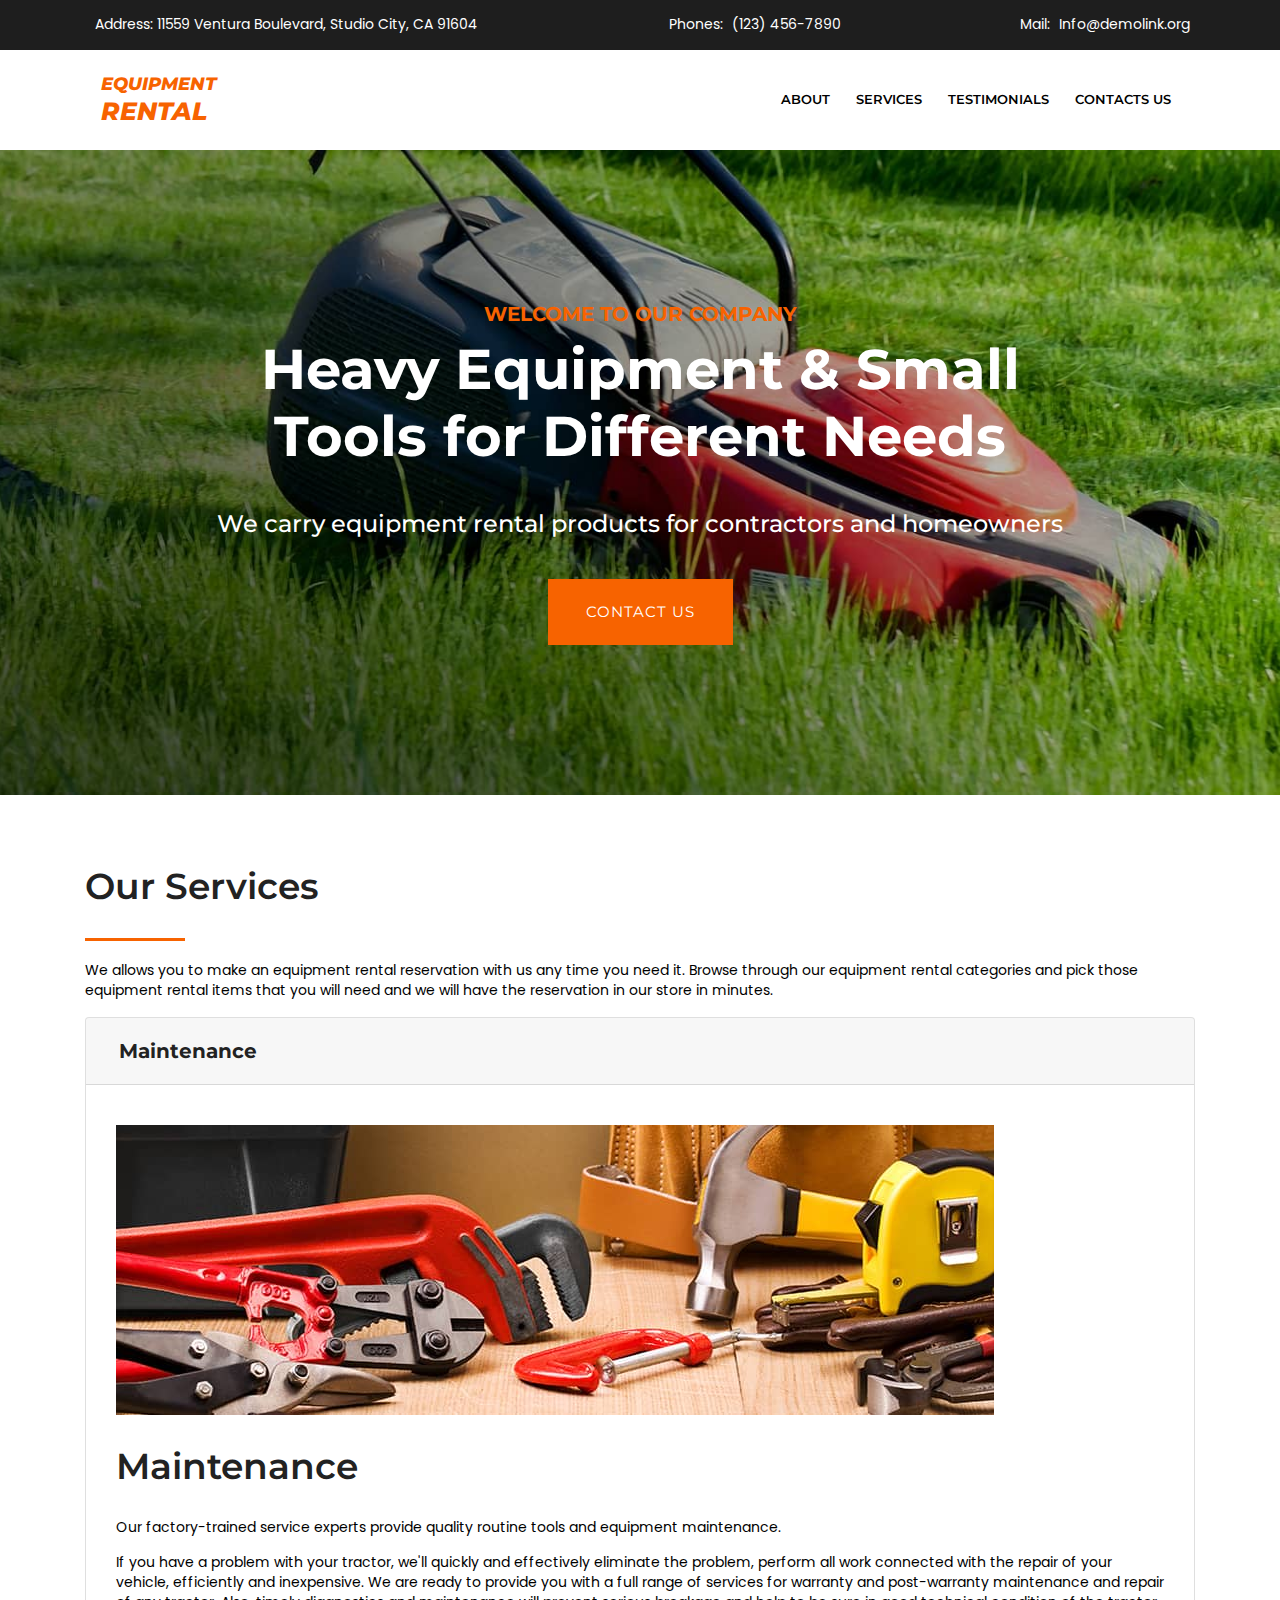
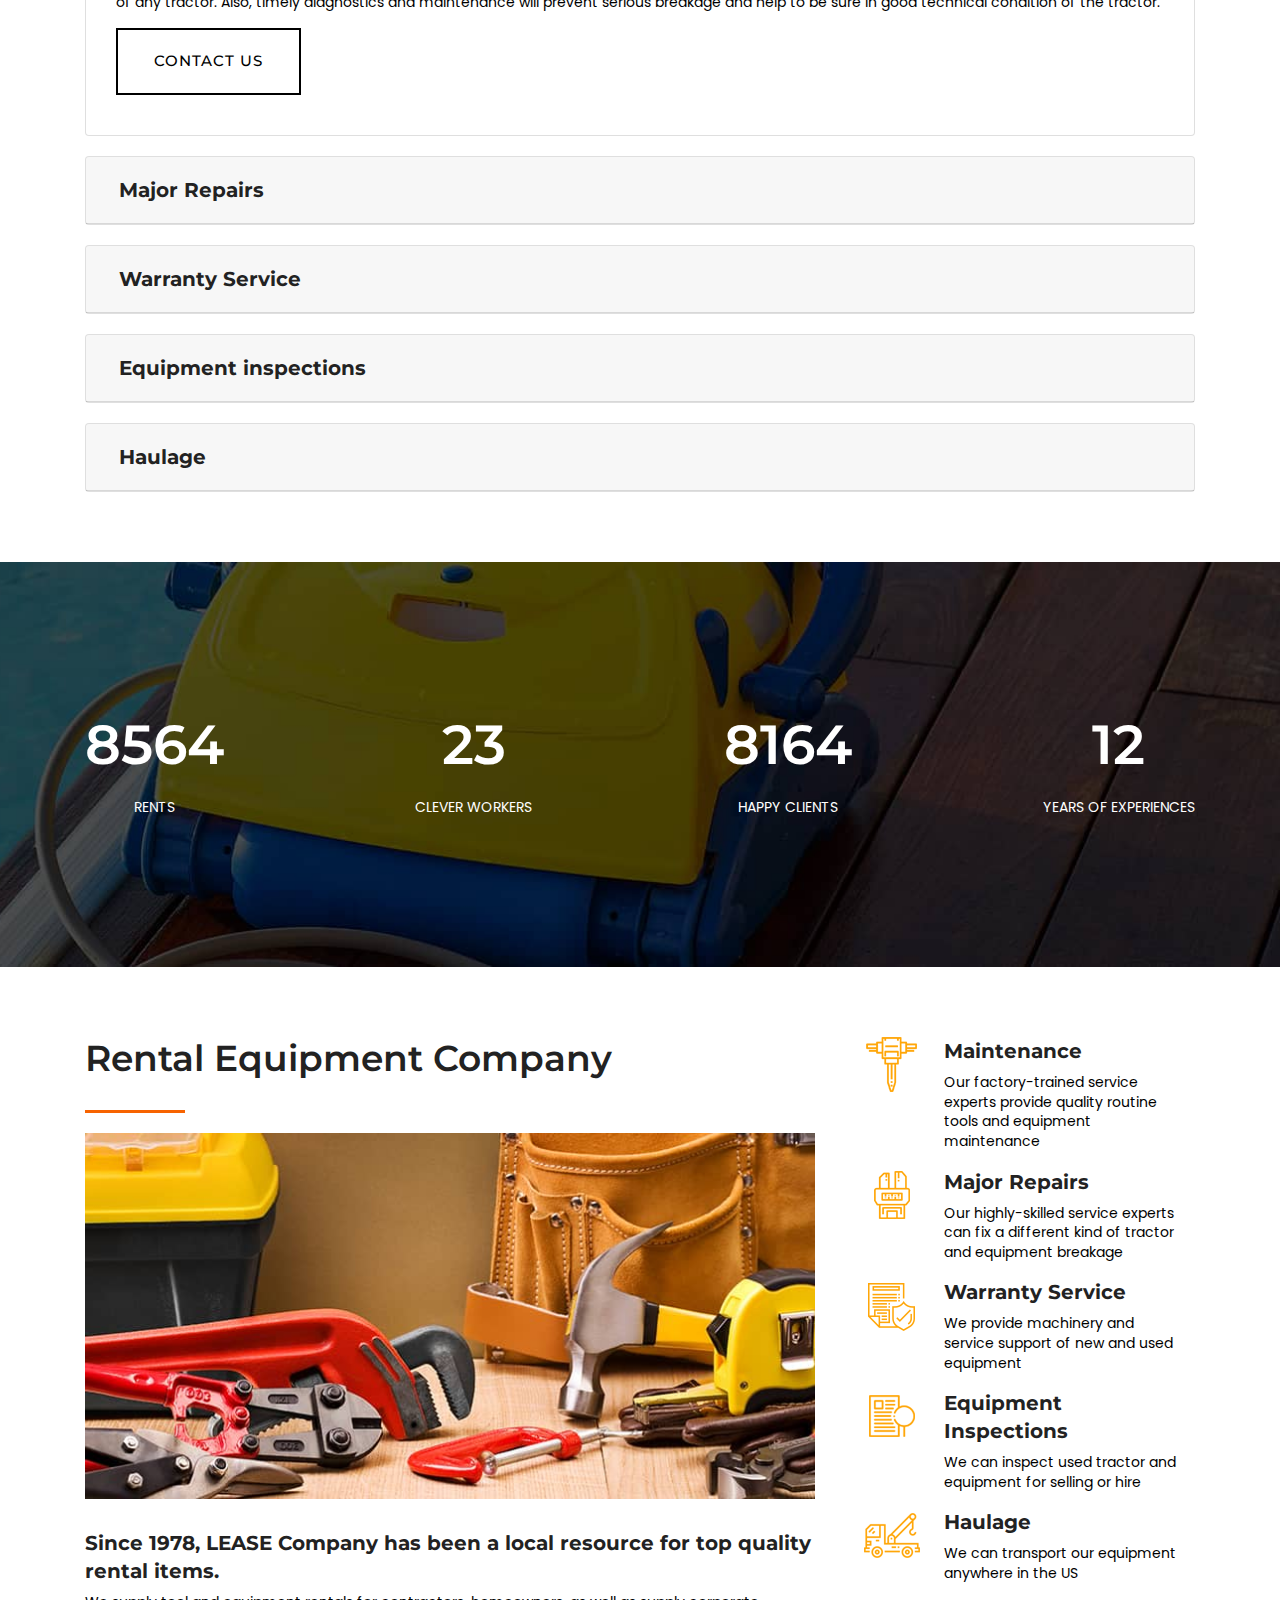
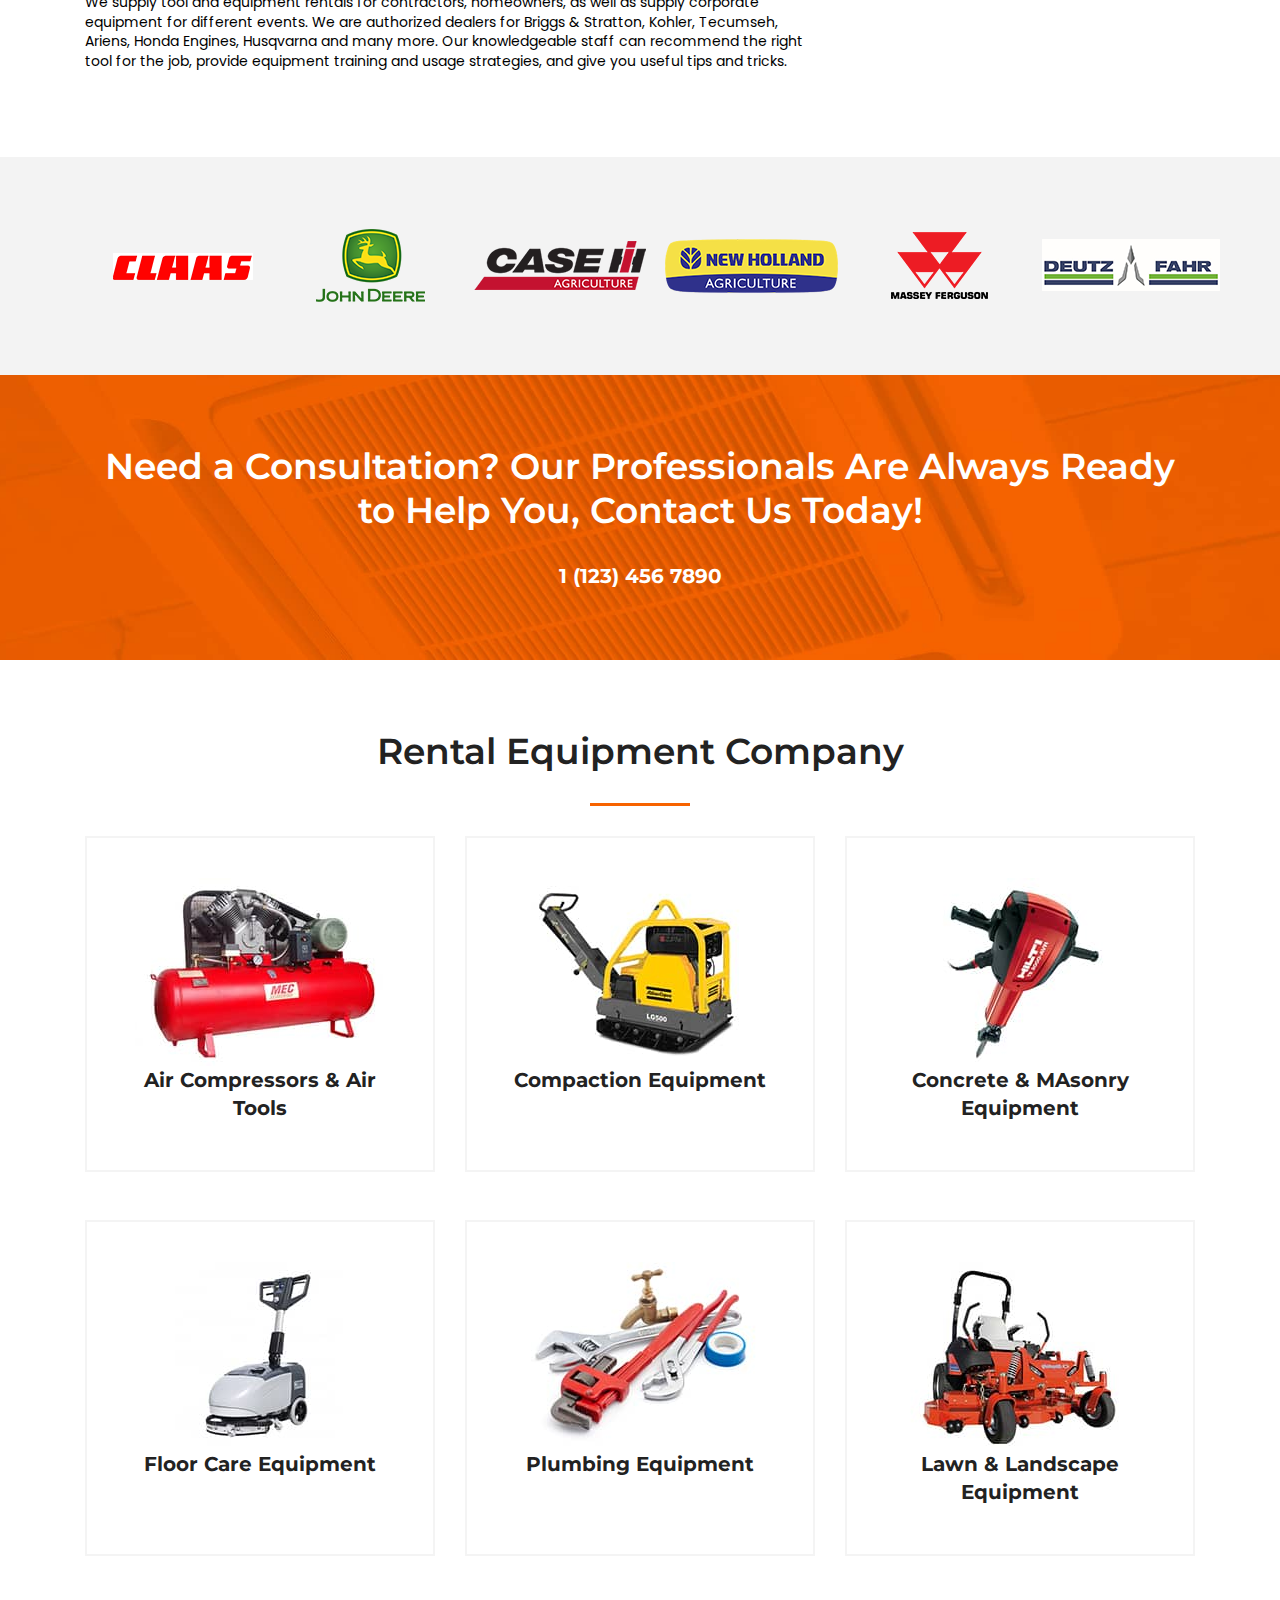
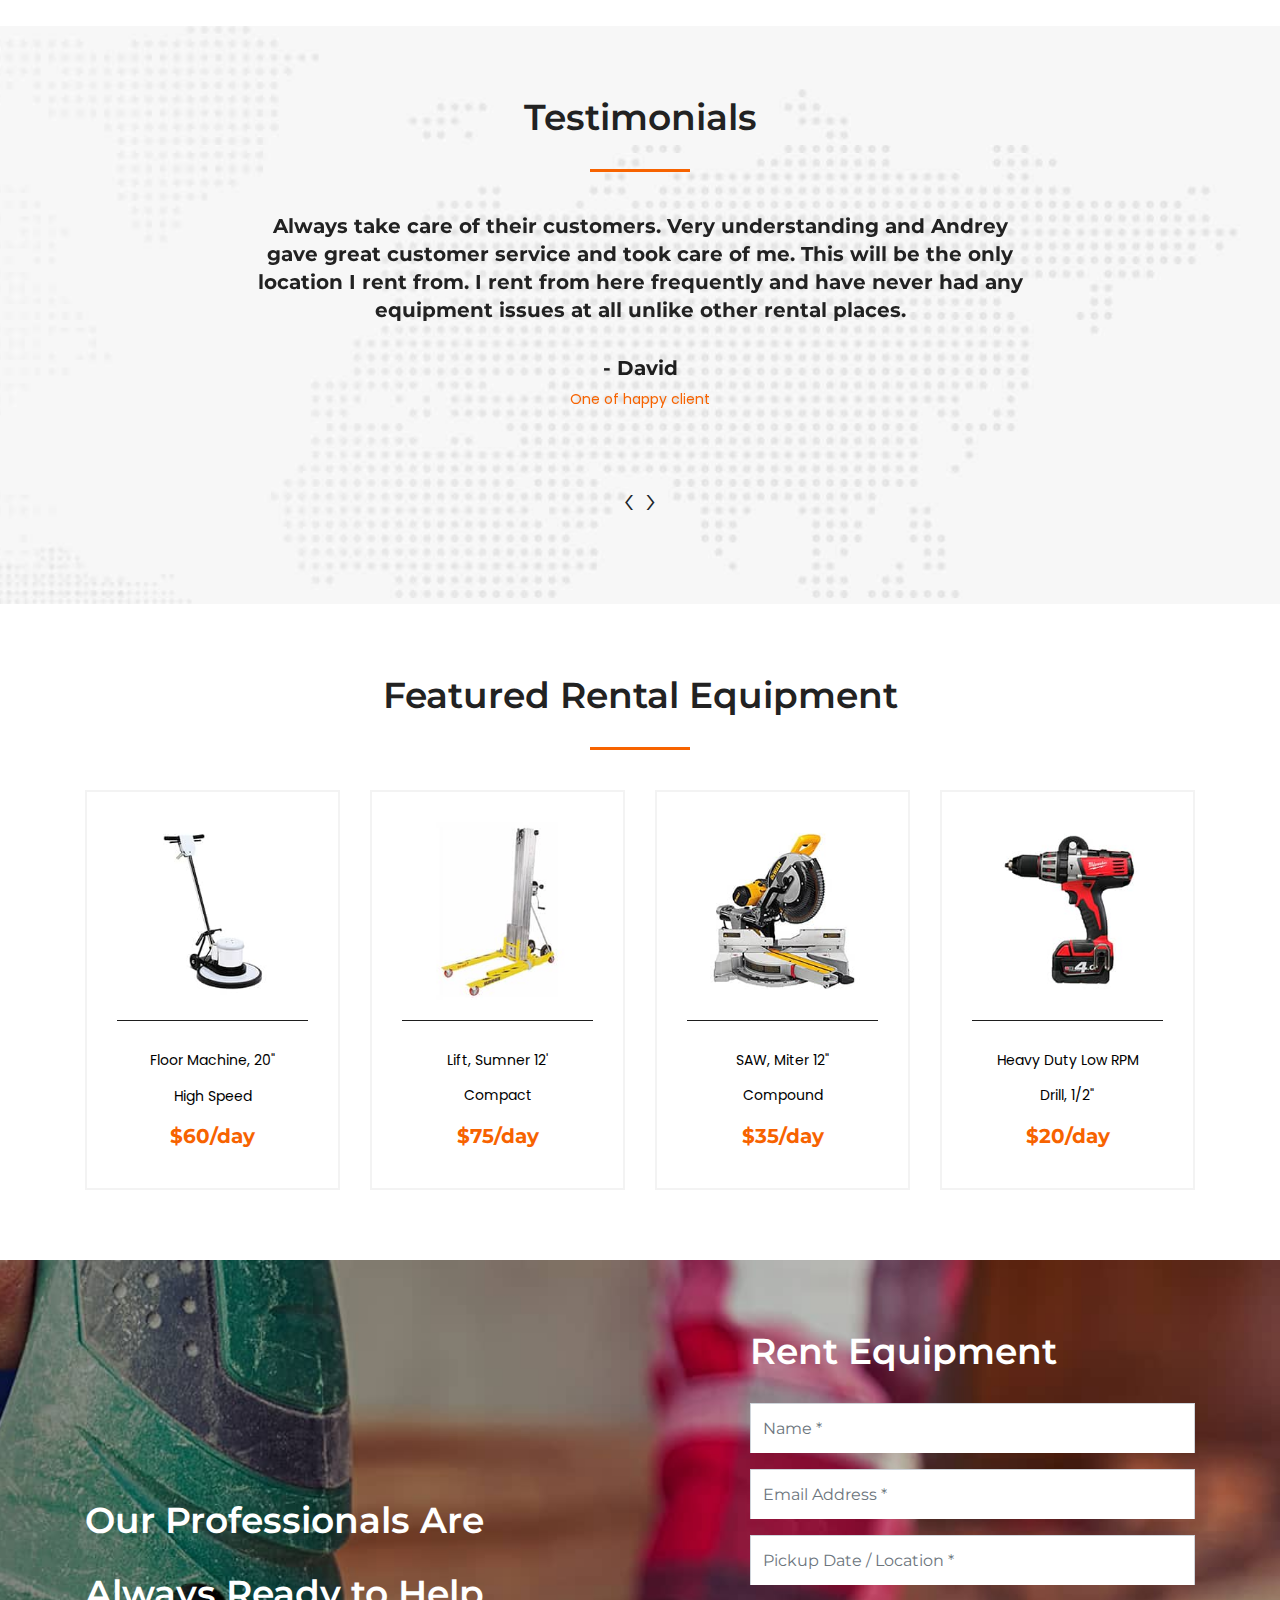
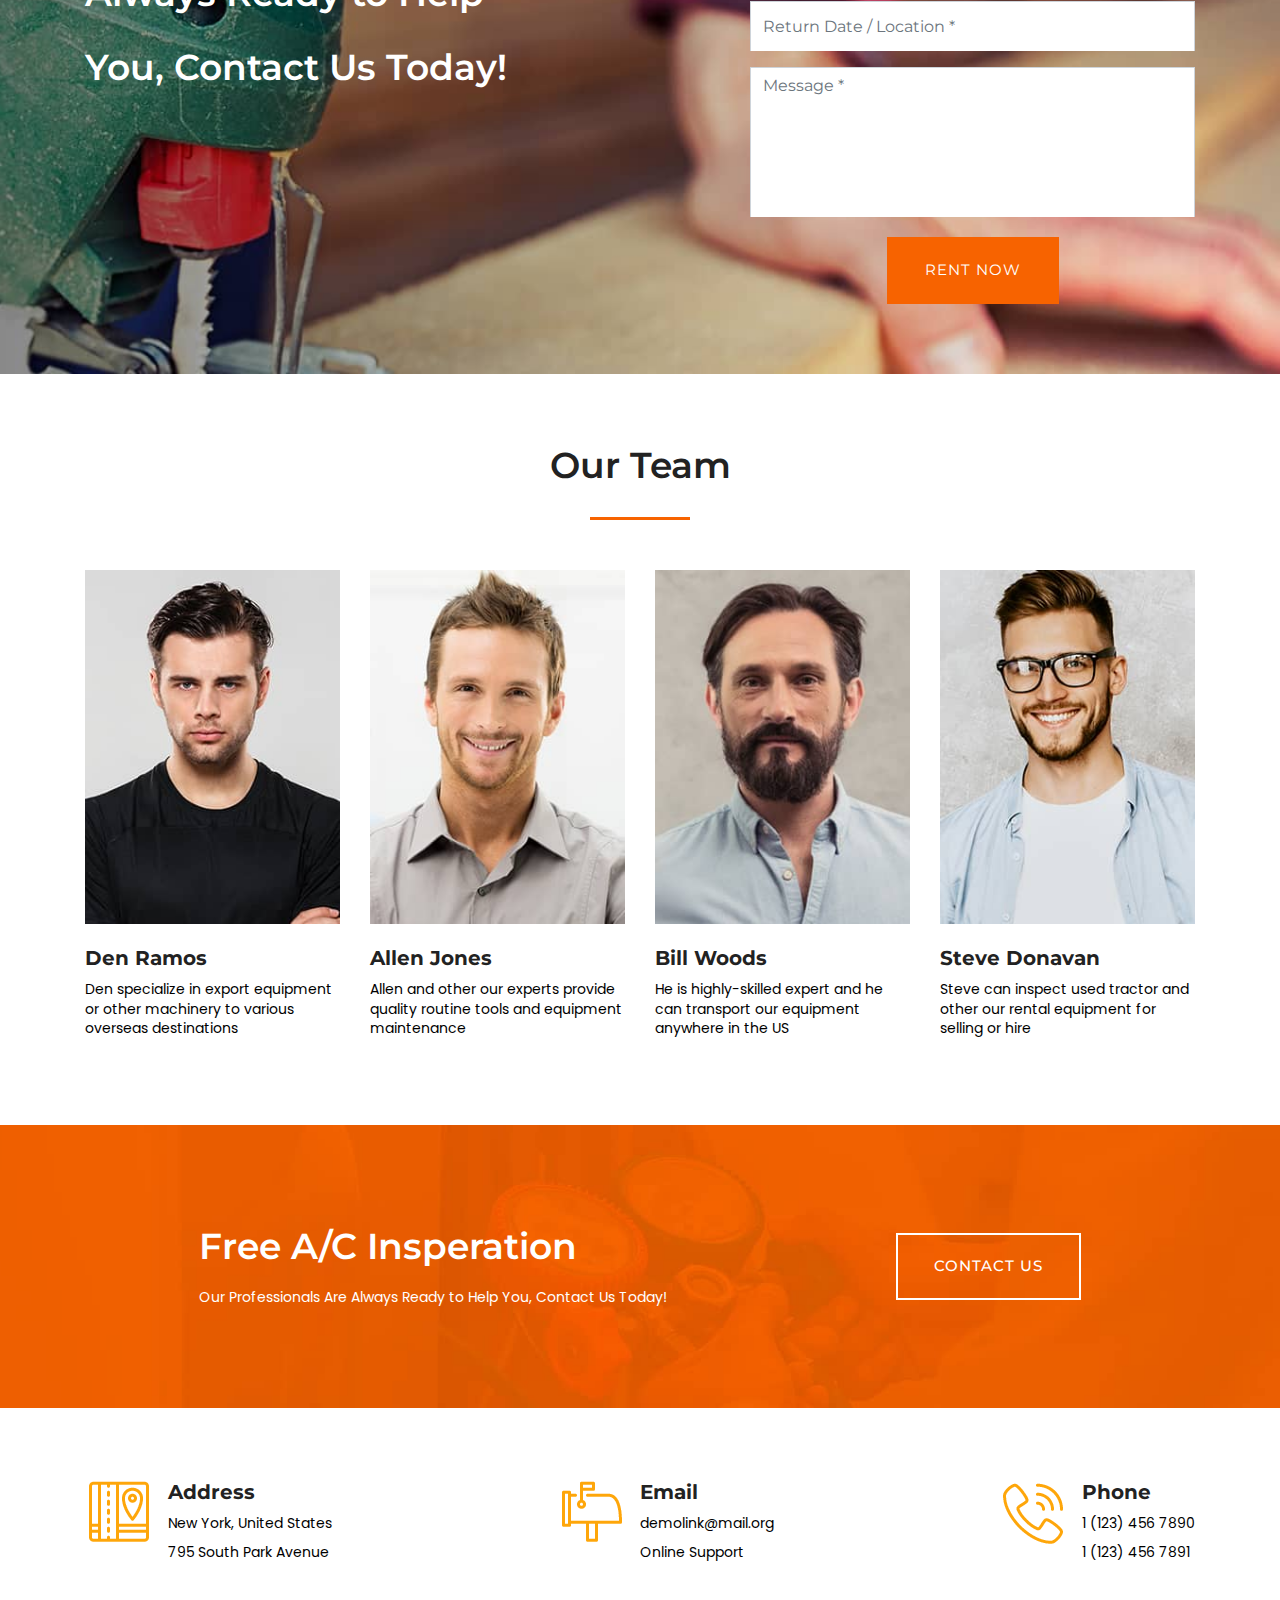
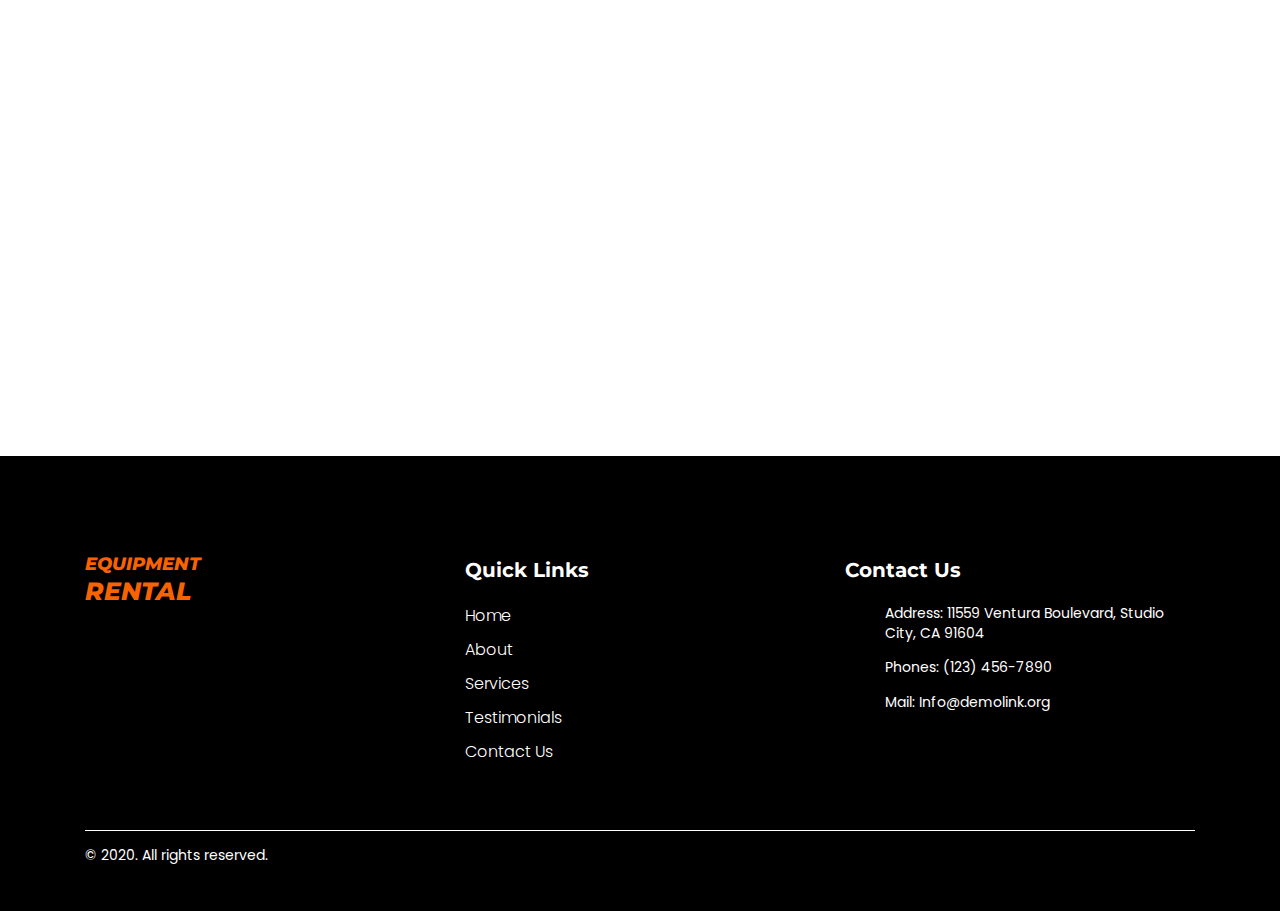
<file: index.html>
<!DOCTYPE html>
<html lang="en">
<head>
    <meta charset="UTF-8">
    <meta name="viewport" content="width=device-width, initial-scale=1.0, maximum-scale=1.0, minimum-scale=1.0, user-scalable=no">
    <title></title>
    <!--Fonts-->
    <link href="https://fonts.googleapis.com/css?family=Montserrat:100,300,400,600,700" rel="stylesheet">
    <link href="https://fonts.googleapis.com/css?family=Roboto:300,400,500,700,900&display=swap" rel="stylesheet">
    <link href="https://fonts.googleapis.com/css?family=Poppins:200,300,400,500,600,700,800&display=swap" rel="stylesheet">
    <!--Jquery-->
    <script src="./vendor/jquery/jquery.min.js"></script>
    <!--Bootstrap 4-->
    <script src="./vendor/bootstrap/bootstrap.min.js"></script>
    <link rel="stylesheet" href="./vendor/bootstrap/bootstrap.min.css">
    <!--Font Awesome-->
    <link rel="stylesheet" href="https://use.fontawesome.com/releases/v5.7.0/css/all.css"
          integrity="sha384-lZN37f5QGtY3VHgisS14W3ExzMWZxybE1SJSEsQp9S+oqd12jhcu+A56Ebc1zFSJ" crossorigin="anonymous">
    <!--Owl Carousel-->
    <script src="./js/owl.carousel.min.js"></script>
    <link rel="stylesheet" href="./css/owl.carousel.css">
    <link rel="stylesheet" href="./css/owl.theme.default.css">
    <!--wow-->
    <link rel="stylesheet" href="./css/animate.css">
    <script src="./js/wow.js"></script>
    <!--Scripts-->
    <script src="./js/scripts.js"></script>
    <!--Styles-->
    <link rel="stylesheet" href="./css/main.css">
</head>
<body class="page-home transition" id="body">
<main>
    <header class="contact-line">
    <div class="container">
        <address class="d-flex flex-column flex-sm-row align-items-center justify-content-between">
            <div class="address mr-0 mr-sm-3 d-flex flex-row align-items-center">
                <i class="fas fa-map-marker-alt"></i>
                <p class="section-info m-0">Address: 11559 Ventura Boulevard, Studio City, CA 91604</p>
            </div>
            <div class="phone d-flex flex-row align-items-center">
                <i class="fas fa-phone"></i>
                <p class="section-info m-0">Phones: <a href="tel:+">(123) 456-7890</a></p>
            </div>
            <div class="mail d-flex flex-row align-items-center">
                <i class="far fa-envelope"></i>
                <p class="section-info m-0">Mail: <a href="mailto:">Info@demolink.org</a></p>
            </div>
        </address>
    </div>
</header>
    <nav class="navbar navbar-expand-lg" id="siteNav">
    <div class="container">
        <a class="navbar-brand pl-3 d-flex flex-column align-items-start" href="https://arman-aleksanyan.github.io/equipmentRental/">
            <h3>EQUIPMENT</h3>
            <h4>RENTAL</h4>
        </a>
        <div class="navbar-toggler" data-toggle="collapse" data-target="#navbarNav"
             aria-controls="navbarNav"
             aria-expanded="false"
             aria-label="Toggle navigation">
            <div class="toggle">
                <div class="bar"></div>
            </div>
        </div>
        <div class="collapse navbar-collapse pr-lg-3" id="navbarNav">
            <ul class="navbar-nav">
                <li class="nav-item"><a class="nav-link" href="https://arman-aleksanyan.github.io/equipmentRental/#about">ABOUT</a></li>
                <li class="nav-item"><a class="nav-link" href="https://arman-aleksanyan.github.io/equipmentRental/#services">SERVICES</a></li>
                <li class="nav-item"><a class="nav-link" href="https://arman-aleksanyan.github.io/equipmentRental/#testimonials">TESTIMONIALS</a></li>
                <li class="nav-item"><a class="nav-link" href="https://arman-aleksanyan.github.io/equipmentRental/#contact">CONTACTS US</a></li>
            </ul>
        </div>
    </div>
</nav>
    <section class="hero">
        <div class="container">
            <h3 class="section-title-secondary">
                WELCOME TO OUR COMPANY
            </h3>
            <h1>
                Heavy Equipment & Small Tools for Different Needs
            </h1>
            <h4>
                We carry equipment rental products for contractors and homeowners
            </h4>
            <button class="orange-button"  onclick="window.location.href='https://arman-aleksanyan.github.io/equipmentRental/#contact'">
                Contact US
            </button>
        </div>
    </section>
    <section class="our-services" id="services">
        <div class="container">
            <h2 class="section-title">
                Our Services
            </h2>
            <div class="section-title-line"></div>
            <p class="section-info">
                We allows you to make an equipment rental reservation with us any time you need it. Browse through our
                equipment rental categories and pick those equipment rental items that you will need and we will have
                the reservation in our store in minutes.
            </p>
            <div id="accordion">
                <div class="card">
                    <div class="card-header" id="headingOne">
                        <h5 class="mb-0">
                            <button class="btn btn-link" data-toggle="collapse" data-target="#collapseOne"
                                    aria-expanded="true" aria-controls="collapseOne">
                                <h3 class="section-title-secondary">Maintenance</h3>
                            </button>
                        </h5>
                    </div>

                    <div id="collapseOne" class="collapse show" aria-labelledby="headingOne" data-parent="#accordion">
                        <div class="card-body">
                            <img src="./img/service-img-1.jpg" alt="services">
                            <h2 class="section-title">
                                Maintenance
                            </h2>
                            <p class="section-info">Our factory-trained service experts provide quality routine tools
                                and equipment maintenance.</p>
                            <p class="section-info">If you have a problem with your tractor, we'll quickly and
                                effectively eliminate the problem, perform all work connected with the repair of your
                                vehicle, efficiently and inexpensive. We are ready to provide you with a full range of
                                services for warranty and post-warranty maintenance and repair of any tractor. Also,
                                timely diagnostics and maintenance will prevent serious breakage and help to be sure in
                                good technical condition of the tractor.</p>
                            <button class="transparent-button"  onclick="window.location.href='https://arman-aleksanyan.github.io/equipmentRental/#contact'">contact us</button>
                        </div>
                    </div>
                </div>
                <div class="card">
                    <div class="card-header" id="headingTwo">
                        <h5 class="mb-0">
                            <button class="btn btn-link collapsed" data-toggle="collapse" data-target="#collapseTwo"
                                    aria-expanded="false" aria-controls="collapseTwo">
                                <h3 class="section-title-secondary">Major Repairs</h3>
                            </button>
                        </h5>
                    </div>
                    <div id="collapseTwo" class="collapse" aria-labelledby="headingTwo" data-parent="#accordion">
                        <div class="card-body">
                            <img src="./img/service-img-2.jpg" alt="services">
                            <h2 class="section-title">
                                Major Repairs
                            </h2>
                            <p class="section-info">Our highly-skilled service experts can fix a different kind of
                                equipment breakage</p>
                            <p class="section-info">If you have a problem with your tractor, we'll quickly and
                                effectively eliminate the problem, perform all work connected with the repair of your
                                vehicle, efficiently and inexpensive. We are ready to provide you with a full range of
                                services for warranty and post-warranty maintenance and repair of any tractor. Also,
                                timely diagnostics and maintenance will prevent serious breakage and help to be sure in
                                good technical condition of the tractor.</p>
                            <button class="transparent-button"  onclick="window.location.href='https://arman-aleksanyan.github.io/equipmentRental/#contact'">contact us</button>
                        </div>
                    </div>
                </div>
                <div class="card">
                    <div class="card-header" id="headingThree">
                        <h5 class="mb-0">
                            <button class="btn btn-link collapsed" data-toggle="collapse" data-target="#collapseThree"
                                    aria-expanded="false" aria-controls="collapseThree">
                                <h3 class="section-title-secondary">Warranty Service</h3>
                            </button>
                        </h5>
                    </div>
                    <div id="collapseThree" class="collapse" aria-labelledby="headingThree" data-parent="#accordion">
                        <div class="card-body">
                            <img src="./img/service-img-3.jpg" alt="services">
                            <h2 class="section-title">
                                Warranty Service
                            </h2>
                            <p class="section-info">Our highly-skilled service experts can fix a different kind of
                                equipment breakageWe provide machinery and service support of new and used equipment</p>
                            <p class="section-info">If you have a problem with your tractor, we'll quickly and
                                effectively eliminate the problem, perform all work connected with the repair of your
                                vehicle, efficiently and inexpensive. We are ready to provide you with a full range of
                                services for warranty and post-warranty maintenance and repair of any tractor. Also,
                                timely diagnostics and maintenance will prevent serious breakage and help to be sure in
                                good technical condition of the tractor.</p>
                            <button class="transparent-button"  onclick="window.location.href='https://arman-aleksanyan.github.io/equipmentRental/#contact'">contact us</button>
                        </div>
                    </div>
                </div>
                <div class="card">
                    <div class="card-header" id="headingFour">
                        <h5 class="mb-0">
                            <button class="btn btn-link collapsed" data-toggle="collapse" data-target="#collapseFour"
                                    aria-expanded="false" aria-controls="collapseFour">
                                <h3 class="section-title-secondary">Equipment inspections</h3>
                            </button>
                        </h5>
                    </div>
                    <div id="collapseFour" class="collapse" aria-labelledby="headingFour" data-parent="#accordion">
                        <div class="card-body">
                            <img src="./img/service-img-4.jpg" alt="services">
                            <h2 class="section-title">
                                Equipment inspections
                            </h2>
                            <p class="section-info">We can inspect used tractor and equipment for selling or hire</p>
                            <p class="section-info">If you have a problem with your tractor, we'll quickly and
                                effectively eliminate the problem, perform all work connected with the repair of your
                                vehicle, efficiently and inexpensive. We are ready to provide you with a full range of
                                services for warranty and post-warranty maintenance and repair of any tractor. Also,
                                timely diagnostics and maintenance will prevent serious breakage and help to be sure in
                                good technical condition of the tractor.</p>
                            <button class="transparent-button"  onclick="window.location.href='https://arman-aleksanyan.github.io/equipmentRental/#contact'">contact us</button>
                        </div>
                    </div>
                </div>
                <div class="card">
                    <div class="card-header" id="headingFive">
                        <h5 class="mb-0">
                            <button class="btn btn-link collapsed" data-toggle="collapse" data-target="#collapseFive"
                                    aria-expanded="false" aria-controls="collapseFive">
                                <h3 class="section-title-secondary">Haulage</h3>
                            </button>
                        </h5>
                    </div>
                    <div id="collapseFive" class="collapse" aria-labelledby="headingFive" data-parent="#accordion">
                        <div class="card-body">
                            <img src="./img/service-img-5.jpg" alt="services">
                            <h2 class="section-title">
                                Haulage
                            </h2>
                            <p class="section-info">We can transport our equipment anywhere in the US</p>
                            <p class="section-info">If you have a problem with your tractor, we'll quickly and
                                effectively eliminate the problem, perform all work connected with the repair of your
                                vehicle, efficiently and inexpensive. We are ready to provide you with a full range of
                                services for warranty and post-warranty maintenance and repair of any tractor. Also,
                                timely diagnostics and maintenance will prevent serious breakage and help to be sure in
                                good technical condition of the tractor.</p>
                            <button class="transparent-button"  onclick="window.location.href='https://arman-aleksanyan.github.io/equipmentRental/#contact'">contact us</button>
                        </div>
                    </div>
                </div>
            </div>
        </div>
    </section>
    <section class="counter-line">
        <div class="container d-flex flex-column flex-sm-row justify-content-between align-items-center">
            <div class="counter-wrap">
                <h2 class="section-title">
                    8564
                </h2>
                <p class="section-info">
                    RENTS
                </p>
            </div>
            <div class="counter-wrap">
                <h2 class="section-title">
                    23
                </h2>
                <p class="section-info">
                    CLEVER WORKERS
                </p>
            </div>
            <div class="counter-wrap">
                <h2 class="section-title">
                    8164
                </h2>
                <p class="section-info">
                    HAPPY CLIENTS
                </p>
            </div>
            <div class="counter-wrap">
                <h2 class="section-title">
                    12
                </h2>
                <p class="section-info">
                    YEARS OF EXPERIENCES
                </p>
            </div>
        </div>
    </section>
    <section class="equipment-company" id="about">
        <div class="container">
            <div class="row">
                <div class="col-12 col-sm-8">
                    <h2 class="section-title">
                        Rental Equipment Company
                    </h2>
                    <div class="section-title-line"></div>
                    <img src="./img/equipment-company-img.jpg" alt="company" class="img-fluid"
                         style="margin-bottom: 30px;">
                    <h3 class="section-title-secondary">
                        Since 1978, LEASE Company has been a local resource for top quality rental items.
                    </h3>
                    <p class="section-info">
                        We supply tool and equipment rentals for contractors, homeowners, as well as supply corporate
                        equipment for different events. We are authorized dealers for Briggs & Stratton, Kohler,
                        Tecumseh, Ariens, Honda Engines, Husqvarna and many more. Our knowledgeable staff can recommend
                        the right tool for the job, provide equipment training and usage strategies, and give you useful
                        tips and tricks.
                    </p>
                </div>
                <div class="col-12 col-sm-4">
                    <div class="col-12 d-flex flex-row ">
                        <div class="icon">
                            <img src="./img/equipment-company-icon-1.png" alt="icon">
                        </div>
                        <div class="text">
                            <h3 class="section-title-secondary">
                                Maintenance
                            </h3>
                            <p class="section-info">
                                Our factory-trained service experts provide quality routine tools and equipment
                                maintenance
                            </p>
                        </div>
                    </div>
                    <div class="col-12 d-flex flex-row ">
                        <div class="icon">
                            <img src="./img/equipment-company-icon-2.png" alt="icon">
                        </div>
                        <div class="text">
                            <h3 class="section-title-secondary">
                                Major Repairs
                            </h3>
                            <p class="section-info">
                                Our highly-skilled service experts can fix a different kind of tractor and equipment
                                breakage
                            </p>
                        </div>
                    </div>
                    <div class="col-12 d-flex flex-row ">
                        <div class="icon">
                            <img src="./img/equipment-company-icon-3.png" alt="icon">
                        </div>
                        <div class="text">
                            <h3 class="section-title-secondary">
                                Warranty Service
                            </h3>
                            <p class="section-info">
                                We provide machinery and service support of new and used equipment
                            </p>
                        </div>
                    </div>
                    <div class="col-12 d-flex flex-row ">
                        <div class="icon">
                            <img src="./img/equipment-company-icon-4.png" alt="icon">
                        </div>
                        <div class="text">
                            <h3 class="section-title-secondary">
                                Equipment Inspections
                            </h3>
                            <p class="section-info">
                                We can inspect used tractor and equipment for selling or hire
                            </p>
                        </div>
                    </div>
                    <div class="col-12 d-flex flex-row ">
                        <div class="icon">
                            <img src="./img/equipment-company-icon-5.png" alt="icon">
                        </div>
                        <div class="text">
                            <h3 class="section-title-secondary">
                                Haulage
                            </h3>
                            <p class="section-info">
                                We can transport our equipment anywhere in the US
                            </p>
                        </div>
                    </div>
                </div>
            </div>
        </div>
    </section>
    <section class="partner-line" style="background: #f3f3f3">
        <div class="container d-flex flex-column flex-sm-row align-items-center justify-content-between">
            <img src="./img/partner-1.png" alt="partner logo">
            <img src="./img/partner-2.png" alt="partner logo">
            <img src="./img/partner-3.png" alt="partner logo">
            <img src="./img/partner-4.png" alt="partner logo">
            <img src="./img/partner-5.png" alt="partner logo">
            <img src="./img/partner-6.png" alt="partner logo">
        </div>
    </section>
    <section class="consultation">
        <div class="container">
            <h2 class="section-title">
                Need a Consultation? Our Professionals Are Always Ready to Help You, Contact Us Today!
            </h2>
            <h3 class="section-title-secondary">
                <a href="tel:+">1 (123) 456 7890</a>
            </h3>

        </div>
    </section>
    <section class="rental">
        <div class="container">
            <h2 class="section-title text-center">
                Rental Equipment Company
            </h2>
            <div class="section-title-line"></div>
            <div class="row">
                <div class="col-12 col-sm-4 mb-5">
                    <div class="rental-wrap">
                        <img src="./img/rental-img-1.jpg" alt="rental equipment">
                        <h3 class="section-title-secondary">
                            Air Compressors & Air Tools
                        </h3>
                    </div>
                </div>
                <div class="col-12 col-sm-4 mb-5">
                    <div class="rental-wrap">
                        <img src="./img/rental-img-2.jpg" alt="rental equipment">
                        <h3 class="section-title-secondary">
                            Compaction Equipment
                        </h3>
                    </div>
                </div>
                <div class="col-12 col-sm-4 mb-5">
                    <div class="rental-wrap">
                        <img src="./img/rental-img-3.jpg" alt="rental equipment">
                        <h3 class="section-title-secondary">
                            Concrete & MAsonry Equipment
                        </h3>
                    </div>
                </div>
                <div class="col-12 col-sm-4 mb-5 mb-sm-0">
                    <div class="rental-wrap">
                        <img src="./img/rental-img-4.jpg" alt="rental equipment">
                        <h3 class="section-title-secondary">
                            Floor Care Equipment
                        </h3>
                    </div>
                </div>
                <div class="col-12 col-sm-4 mb-5 mb-sm-0">
                    <div class="rental-wrap">
                        <img src="./img/rental-img-5.jpg" alt="rental equipment">
                        <h3 class="section-title-secondary">
                            Plumbing Equipment
                        </h3>
                    </div>
                </div>
                <div class="col-12 col-sm-4">
                    <div class="rental-wrap">
                        <img src="./img/rental-img-6.jpg" alt="rental equipment">
                        <h3 class="section-title-secondary">
                            Lawn & Landscape Equipment
                        </h3>
                    </div>
                </div>
            </div>
        </div>
    </section>
    <section class="testimonials" id="testimonials">
        <div class="container">
            <h2 class="section-title">
                Testimonials
            </h2>
            <div class="section-title-line"></div>
            <div class="owl-carousel owl-theme">
                <div class="item">
                    <h3 class="section-title-secondary">
                        Always take care of their customers. Very understanding and Andrey gave great customer service
                        and took care of me. This will be the only location I rent from. I rent from here frequently and
                        have never had any equipment issues at all unlike other rental places.
                    </h3>
                    <h4>
                        - David
                    </h4>
                    <p class="section-info">
                        One of happy client
                    </p>
                </div>
                <div class="item">
                    <h3 class="section-title-secondary">
                        I rented several pieces of equipment for a commercial job in the area and not only were they
                        helpful but they also offered great customer service. We confirmed delivery and they worked with
                        upon pick up. I would definitely recommend and I will definitely use them again when we have
                        more projects in the area.
                    </h3>
                    <h4>
                        - Rob Skitches
                    </h4>
                    <p class="section-info">
                        One of happy client
                    </p>
                </div>
            </div>
        </div>
    </section>
    <section class="featured-equipment">
        <div class="container">
            <h2 class="section-title">
                Featured Rental Equipment
            </h2>
            <div class="section-title-line"></div>
            <div class="row">
                <div class="col-12 col-sm-3 mb-5 mb-sm-0">
                    <div class="featured-equipment-wrap">
                        <img src="./img/featured-equipment-img-1.jpg" alt="featured equipment">
                        <p class="section-info">
                            Floor Machine, 20"
                        </p>
                        <p class="section-info"><span>High Speed</span></p>
                        <h3 class="section-title-secondary">
                            $60/day
                        </h3>
                    </div>
                </div>
                <div class="col-12 col-sm-3 mb-5 mb-sm-0">
                    <div class="featured-equipment-wrap">
                        <img src="./img/featured-equipment-img-2.jpg" alt="featured equipment">
                        <p class="section-info">
                            Lift, Sumner 12'
                        </p>
                        <p class="section-info"><span>Compact</span></p>
                        <h3 class="section-title-secondary">
                            $75/day
                        </h3>
                    </div>
                </div>
                <div class="col-12 col-sm-3 mb-5 mb-sm-0">
                    <div class="featured-equipment-wrap">
                        <img src="./img/featured-equipment-img-3.jpg" alt="featured equipment">
                        <p class="section-info">
                            SAW, Miter 12"
                        </p>
                        <p class="section-info"><span>Compound</span></p>
                        <h3 class="section-title-secondary">
                            $35/day
                        </h3>
                    </div>
                </div>
                <div class="col-12 col-sm-3">
                    <div class="featured-equipment-wrap">
                        <img src="./img/featured-equipment-img-4.jpg" alt="featured equipment">
                        <p class="section-info">
                            Heavy Duty Low RPM
                        </p>
                        <p class="section-info"><span>Drill, 1/2"</span></p>
                        <h3 class="section-title-secondary">
                            $20/day
                        </h3>
                    </div>
                </div>
            </div>
        </div>
    </section>
    <section class="contacts" id="contact">
        <div class="container">
            <div class="row">
                <div class="col-12 col-sm-6 d-flex align-items-center">
                    <ul class="list-unstyled">
                        <li>
                            <h2 class="section-title">Our Professionals Are</h2>
                        </li>
                        <li>
                            <h2 class="section-title">Always Ready to Help</h2>
                        </li>
                        <li>
                            <h2 class="section-title">You, Contact Us Today!</h2>
                        </li>
                    </ul>
                </div>
                <div class="col-12 col-sm-5 offset-sm-1">
                    <h2 class="section-title">
                        Rent Equipment
                    </h2>
                    <form action="">
                        <div class="row">
                            <div class="col-12">
                                <div class="form-group">
                                    <input class="form-control" type="text" name="name" id="name" placeholder="Name *">
                                </div>
                            </div>
                            <div class="col-12">
                                <div class="form-group">
                                    <input class="form-control" type="text" name="email" id="email"
                                           placeholder="Email Address *">
                                </div>
                            </div>
                            <div class="col-12">
                                <div class="form-group">
                                    <input class="form-control" type="text" name="pickup date location" id="pickupDate"
                                           placeholder="Pickup Date / Location *">
                                </div>
                            </div>
                            <div class="col-12">
                                <div class="form-group">
                                    <input class="form-control" type="text" name="return date location" id="returnDate"
                                           placeholder="Return Date / Location *">
                                </div>
                            </div>
                            <div class="col-12">
            <textarea class="form-control" name="message" id="message"
                      style="resize: none" placeholder="Message *"></textarea>
                            </div>
                            <div class="col-12 text-center">
                                <button class="contact-us-button orange-button" type="submit">
                                    Rent Now
                                </button>
                            </div>
                        </div>
                    </form>
                </div>
            </div>
        </div>
    </section>
    <section class="our-team">
        <div class="container">
            <h2 class="section-title">Our Team</h2>
            <div class="section-title-line"></div>
            <div class="row">
                <div class="col-12 col-sm-3">
                    <img src="./img/team-member-1.jpg" alt="" class="img-fluid">
                    <h3 class="section-title-secondary">
                        Den Ramos
                    </h3>
                    <p class="section-info">
                        Den specialize in export equipment or other machinery to various overseas destinations
                    </p>
                </div>
                <div class="col-12 col-sm-3">
                    <img src="./img/team-member-2.jpg" alt="" class="img-fluid">
                    <h3 class="section-title-secondary">
                        Allen Jones
                    </h3>
                    <p class="section-info">
                        Allen and other our experts provide quality routine tools and equipment maintenance
                    </p>
                </div>
                <div class="col-12 col-sm-3">
                    <img src="./img/team-member-3.jpg" alt="" class="img-fluid">
                    <h3 class="section-title-secondary">
                        Bill Woods
                    </h3>
                    <p class="section-info">
                        He is highly-skilled expert and he can transport our equipment anywhere in the US
                    </p>
                </div>
                <div class="col-12 col-sm-3">
                    <img src="./img/team-member-4.jpg" alt="" class="img-fluid">
                    <h3 class="section-title-secondary">
                        Steve Donavan
                    </h3>
                    <p class="section-info">
                        Steve can inspect used tractor and other our rental equipment for selling or hire
                    </p>
                </div>
            </div>
        </div>
    </section>
    <section class="free-insperation">
        <div class="container d-flex flex-column flex-sm-row justify-content-around align-items-center">
            <div class="text">
                <h2 class="section-title">
                    Free A/C Insperation
                </h2>
                <p class="section-info">
                    Our Professionals Are Always Ready to Help You, Contact Us Today!
                </p>
            </div>
            <button class="transparent-button"  onclick="window.location.href='https://arman-aleksanyan.github.io/equipmentRental/#contact'">contact us</button>
        </div>
    </section>
    <section class="contact-line">
        <div class="container">
            <address class="d-flex flex-column flex-sm-row align-items-sm-center justify-content-between">
                <div class="address-wrap">
                    <div class="icon">
                        <img src="./img/address-icon-1.png" alt="icon">
                    </div>
                    <div class="text">
                        <h3 class="section-title-secondary">
                            Address
                        </h3>
                        <ul class="list-unstyled">
                            <li>
                                <p class="section-info">New York, United States</p>
                            </li>
                            <li>
                                <p class="section-info">795 South Park Avenue</p>
                            </li>
                        </ul>
                    </div>
                </div>
                <div class="address-wrap">
                    <div class="icon">
                        <img src="./img/address-icon-2.png" alt="icon">
                    </div>
                    <div class="text">
                        <h3 class="section-title-secondary">
                            Email
                        </h3>
                        <ul class="list-unstyled">
                            <li>
                                <p class="section-info"><a href="mailto:">demolink@mail.org</a></p>
                            </li>
                            <li>
                                <p class="section-info">Online Support</p>
                            </li>
                        </ul>
                    </div>
                </div>
                <div class="address-wrap">
                    <div class="icon">
                        <img src="./img/address-icon-3.png" alt="icon">
                    </div>
                    <div class="text">
                        <h3 class="section-title-secondary">
                            Phone
                        </h3>
                        <ul class="list-unstyled">
                            <li>
                                <p class="section-info"><a href="tel:+">1 (123) 456 7890</a></p>
                            </li>
                            <li>
                                <p class="section-info"><a href="tel:+">1 (123) 456 7891</a></p>
                            </li>
                        </ul>
                    </div>
                </div>
            </address>
        </div>
    </section>
    <iframe src="https://www.google.com/maps/embed?pb=!1m18!1m12!1m3!1d2924.2291087070616!2d-78.85311988494817!3d42.868008179156014!2m3!1f0!2f0!3f0!3m2!1i1024!2i768!4f13.1!3m3!1m2!1s0x89d3121b3de315f1%3A0x59678245685296f7!2zNzk1IFNvdXRoIFBhcmsgQXZlLCBCdWZmYWxvLCBOWSAxNDIxMCwg1YTVq9Wh1oHVtdWh1awg1YbVodWw1aHVttWj1bbVpdaA!5e0!3m2!1shy!2s!4v1596521018846!5m2!1shy!2s" width="100%" height="400px" frameborder="0" style="border:0;" allowfullscreen="" aria-hidden="false" tabindex="0"></iframe>
    <footer>
    <div class="container">
        <div class="row">
            <div class="col-12 col-sm-4 mb-5 mb-sm-0">
                <a class="d-flex flex-column align-items-start" href="https://arman-aleksanyan.github.io/equipmentRental/">
                    <h3>EQUIPMENT</h3>
                    <h4>RENTAL</h4>
                </a>
            </div>
            <div class="col-12 col-sm-4">
                <h3 class="section-title-secondary">
                    Quick Links
                </h3>
                <ul class="list-unstyled">
                    <li><a href="https://arman-aleksanyan.github.io/equipmentRental/">Home</a></li>
                    <li><a href="https://arman-aleksanyan.github.io/equipmentRental/#about">About</a></li>
                    <li><a href="https://arman-aleksanyan.github.io/equipmentRental/#services">Services</a></li>
                    <li><a href="https://arman-aleksanyan.github.io/equipmentRental/#testimonials">Testimonials</a></li>
                    <li><a href="https://arman-aleksanyan.github.io/equipmentRental/#contact">Contact Us</a></li>
                </ul>
            </div>
            <div class="col-12 col-sm-4">
                <h3 class="section-title-secondary">
                    Contact Us
                </h3>
                <address>
                    <div class="address mr-0 mr-sm-3 d-flex flex-row align-items-center">
                        <i class="fas fa-map-marker-alt"></i>
                        <p class="section-info m-0">Address: 11559 Ventura Boulevard, Studio City, CA 91604</p>
                    </div>
                    <div class="phone d-flex flex-row align-items-center">
                        <i class="fas fa-phone"></i>
                        <p class="section-info m-0">Phones: <a href="tel:+">(123) 456-7890</a></p>
                    </div>
                    <div class="mail d-flex flex-row align-items-center">
                        <i class="far fa-envelope"></i>
                        <p class="section-info m-0">Mail: <a href="mailto:">Info@demolink.org</a></p>
                    </div>
                </address>
            </div>
        </div>
        <div class="copyright">
            <p class="section-info">
                © 2020. All rights reserved.
            </p>
        </div>
    </div>
</footer>
</main>
<script>
    $(document).ready(function () {
        $('.owl-carousel').owlCarousel({
            loop: true,
            margin: 10,
            nav: true,
            responsive: {
                0: {
                    items: 1
                },
                1000: {
                    items: 1
                }
            }
        });
        new WOW().init();
    })
</script>
</body>
</html>
</file>
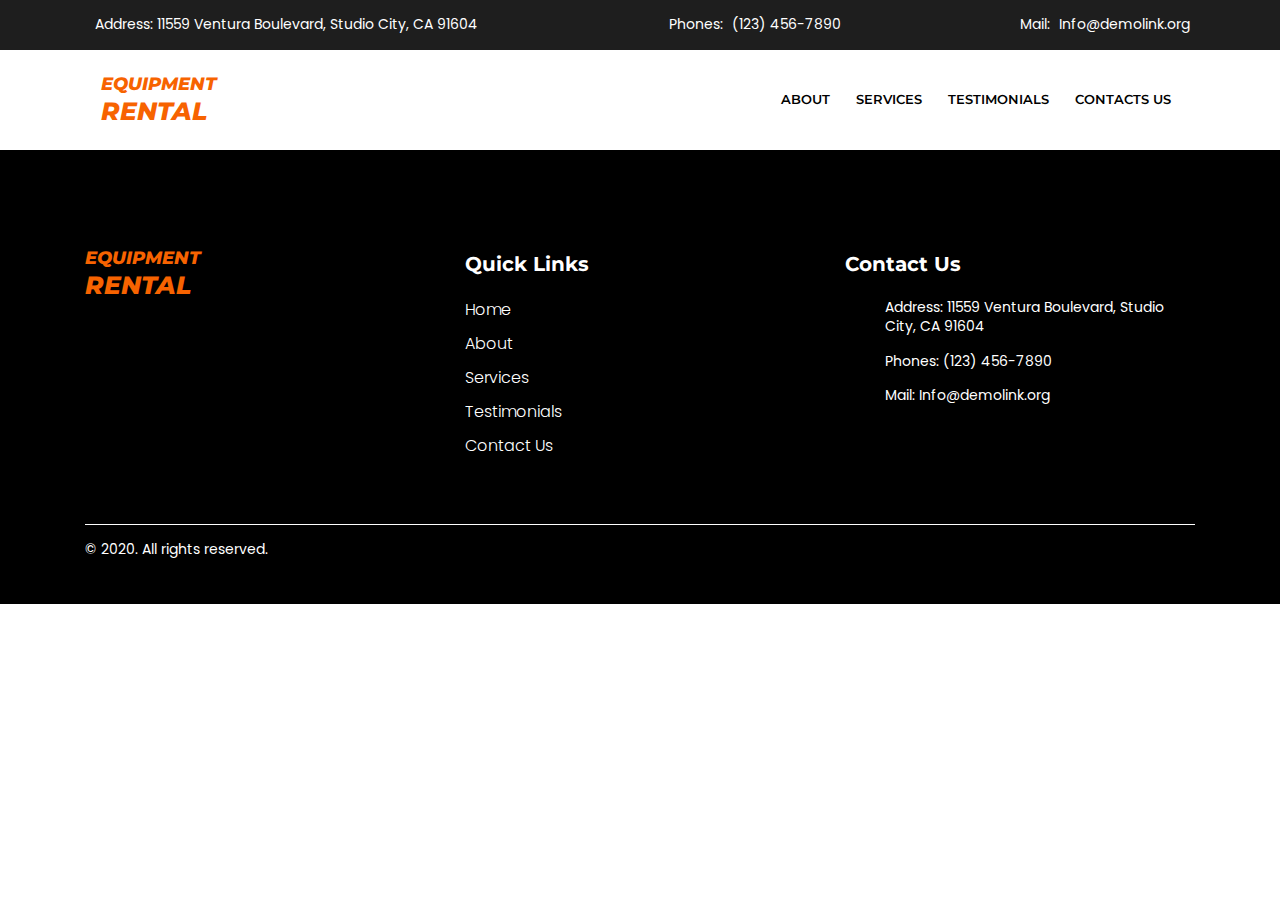
<file: about.html>
<!DOCTYPE html>
<html lang="en">
<head>
    <meta charset="UTF-8">
    <meta name="viewport" content="width=device-width, initial-scale=1.0, maximum-scale=1.0, minimum-scale=1.0, user-scalable=no">
    <title></title>
    <!--Fonts-->
    <link href="https://fonts.googleapis.com/css?family=Montserrat:100,300,400,600,700" rel="stylesheet">
    <link href="https://fonts.googleapis.com/css?family=Roboto:300,400,500,700,900&display=swap" rel="stylesheet">
    <link href="https://fonts.googleapis.com/css?family=Poppins:200,300,400,500,600,700,800&display=swap" rel="stylesheet">
    <!--Jquery-->
    <script src="./vendor/jquery/jquery.min.js"></script>
    <!--Bootstrap 4-->
    <script src="./vendor/bootstrap/bootstrap.min.js"></script>
    <link rel="stylesheet" href="./vendor/bootstrap/bootstrap.min.css">
    <!--Font Awesome-->
    <link rel="stylesheet" href="https://use.fontawesome.com/releases/v5.7.0/css/all.css"
          integrity="sha384-lZN37f5QGtY3VHgisS14W3ExzMWZxybE1SJSEsQp9S+oqd12jhcu+A56Ebc1zFSJ" crossorigin="anonymous">
    <!--Owl Carousel-->
    <script src="./js/owl.carousel.min.js"></script>
    <link rel="stylesheet" href="./css/owl.carousel.css">
    <link rel="stylesheet" href="./css/owl.theme.default.css">
    <!--wow-->
    <link rel="stylesheet" href="./css/animate.css">
    <script src="./js/wow.js"></script>
    <!--Scripts-->
    <script src="./js/scripts.js"></script>
    <!--Styles-->
    <link rel="stylesheet" href="./css/main.css">
</head>
<body class="page-about">
<header class="contact-line">
    <div class="container">
        <address class="d-flex flex-column flex-sm-row align-items-center justify-content-between">
            <div class="address mr-0 mr-sm-3 d-flex flex-row align-items-center">
                <i class="fas fa-map-marker-alt"></i>
                <p class="section-info m-0">Address: 11559 Ventura Boulevard, Studio City, CA 91604</p>
            </div>
            <div class="phone d-flex flex-row align-items-center">
                <i class="fas fa-phone"></i>
                <p class="section-info m-0">Phones: <a href="tel:+">(123) 456-7890</a></p>
            </div>
            <div class="mail d-flex flex-row align-items-center">
                <i class="far fa-envelope"></i>
                <p class="section-info m-0">Mail: <a href="mailto:">Info@demolink.org</a></p>
            </div>
        </address>
    </div>
</header>
<nav class="navbar navbar-expand-lg" id="siteNav">
    <div class="container">
        <a class="navbar-brand pl-3 d-flex flex-column align-items-start" href="https://arman-aleksanyan.github.io/equipmentRental/">
            <h3>EQUIPMENT</h3>
            <h4>RENTAL</h4>
        </a>
        <div class="navbar-toggler" data-toggle="collapse" data-target="#navbarNav"
             aria-controls="navbarNav"
             aria-expanded="false"
             aria-label="Toggle navigation">
            <div class="toggle">
                <div class="bar"></div>
            </div>
        </div>
        <div class="collapse navbar-collapse pr-lg-3" id="navbarNav">
            <ul class="navbar-nav">
                <li class="nav-item"><a class="nav-link" href="https://arman-aleksanyan.github.io/equipmentRental/#about">ABOUT</a></li>
                <li class="nav-item"><a class="nav-link" href="https://arman-aleksanyan.github.io/equipmentRental/#services">SERVICES</a></li>
                <li class="nav-item"><a class="nav-link" href="https://arman-aleksanyan.github.io/equipmentRental/#testimonials">TESTIMONIALS</a></li>
                <li class="nav-item"><a class="nav-link" href="https://arman-aleksanyan.github.io/equipmentRental/#contact">CONTACTS US</a></li>
            </ul>
        </div>
    </div>
</nav>

<footer>
    <div class="container">
        <div class="row">
            <div class="col-12 col-sm-4 mb-5 mb-sm-0">
                <a class="d-flex flex-column align-items-start" href="/">
                    <h3>EQUIPMENT</h3>
                    <h4>RENTAL</h4>
                </a>
            </div>
            <div class="col-12 col-sm-4">
                <h3 class="section-title-secondary">
                    Quick Links
                </h3>
                <ul class="list-unstyled">
                    <li><a href="https://arman-aleksanyan.github.io/equipmentRental/">Home</a></li>
                    <li><a href="https://arman-aleksanyan.github.io/equipmentRental/#about">About</a></li>
                    <li><a href="https://arman-aleksanyan.github.io/equipmentRental/#services">Services</a></li>
                    <li><a href="https://arman-aleksanyan.github.io/equipmentRental/#testimonials">Testimonials</a></li>
                    <li><a href="https://arman-aleksanyan.github.io/equipmentRental/#contact">Contact Us</a></li>
                </ul>
            </div>
            <div class="col-12 col-sm-4">
                <h3 class="section-title-secondary">
                    Contact Us
                </h3>
                <address>
                    <div class="address mr-0 mr-sm-3 d-flex flex-row align-items-center">
                        <i class="fas fa-map-marker-alt"></i>
                        <p class="section-info m-0">Address: 11559 Ventura Boulevard, Studio City, CA 91604</p>
                    </div>
                    <div class="phone d-flex flex-row align-items-center">
                        <i class="fas fa-phone"></i>
                        <p class="section-info m-0">Phones: <a href="tel:+">(123) 456-7890</a></p>
                    </div>
                    <div class="mail d-flex flex-row align-items-center">
                        <i class="far fa-envelope"></i>
                        <p class="section-info m-0">Mail: <a href="mailto:">Info@demolink.org</a></p>
                    </div>
                </address>
            </div>
        </div>
        <div class="copyright">
            <p class="section-info">
                © 2020. All rights reserved.
            </p>
        </div>
    </div>
</footer>
</body>
</html>
</file>
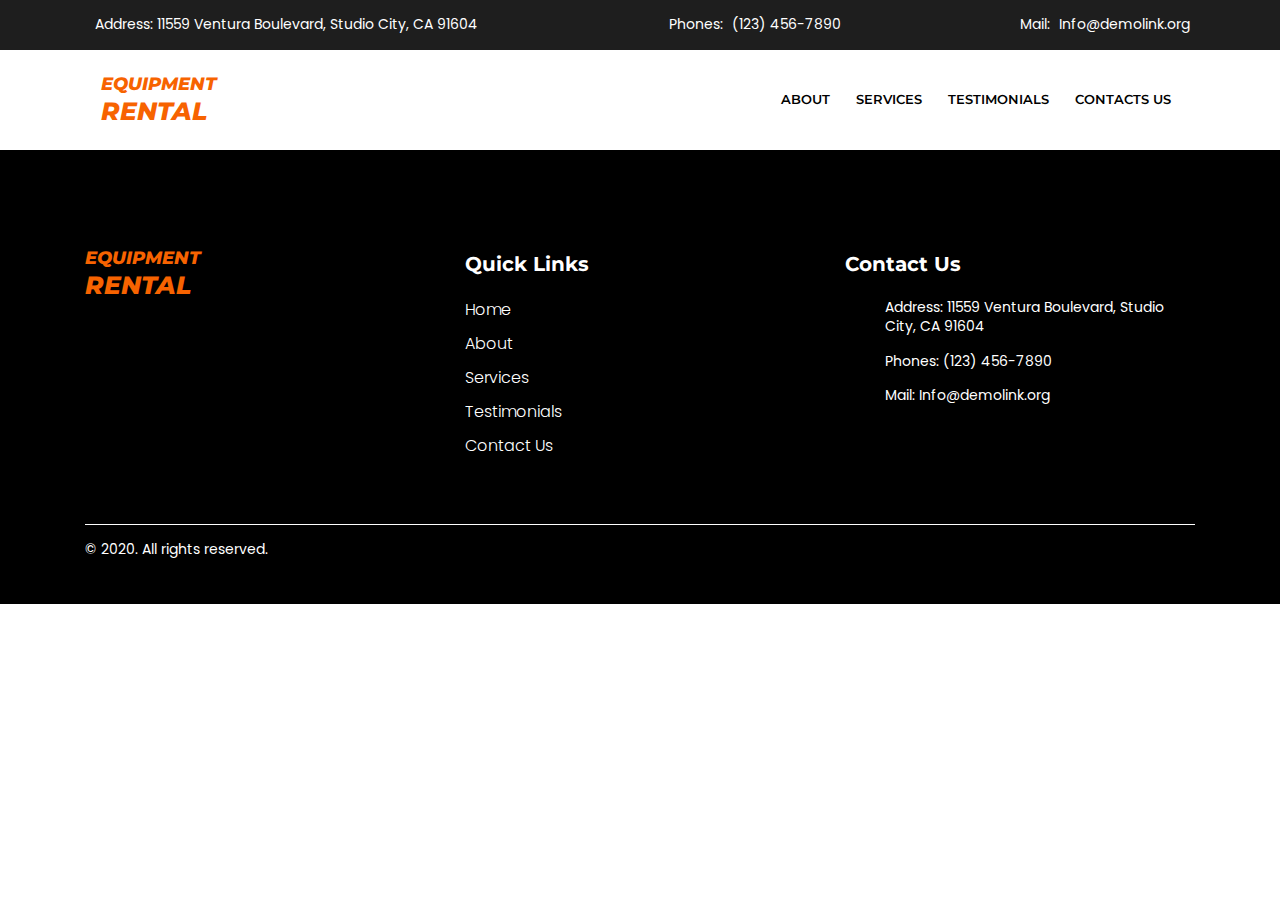
<file: contact.html>
<!DOCTYPE html>
<html lang="en">
<head>
    <meta charset="UTF-8">
    <meta name="viewport" content="width=device-width, initial-scale=1.0, maximum-scale=1.0, minimum-scale=1.0, user-scalable=no">
    <title></title>
    <!--Fonts-->
    <link href="https://fonts.googleapis.com/css?family=Montserrat:100,300,400,600,700" rel="stylesheet">
    <link href="https://fonts.googleapis.com/css?family=Roboto:300,400,500,700,900&display=swap" rel="stylesheet">
    <link href="https://fonts.googleapis.com/css?family=Poppins:200,300,400,500,600,700,800&display=swap" rel="stylesheet">
    <!--Jquery-->
    <script src="./vendor/jquery/jquery.min.js"></script>
    <!--Bootstrap 4-->
    <script src="./vendor/bootstrap/bootstrap.min.js"></script>
    <link rel="stylesheet" href="./vendor/bootstrap/bootstrap.min.css">
    <!--Font Awesome-->
    <link rel="stylesheet" href="https://use.fontawesome.com/releases/v5.7.0/css/all.css"
          integrity="sha384-lZN37f5QGtY3VHgisS14W3ExzMWZxybE1SJSEsQp9S+oqd12jhcu+A56Ebc1zFSJ" crossorigin="anonymous">
    <!--Owl Carousel-->
    <script src="./js/owl.carousel.min.js"></script>
    <link rel="stylesheet" href="./css/owl.carousel.css">
    <link rel="stylesheet" href="./css/owl.theme.default.css">
    <!--wow-->
    <link rel="stylesheet" href="./css/animate.css">
    <script src="./js/wow.js"></script>
    <!--Scripts-->
    <script src="./js/scripts.js"></script>
    <!--Styles-->
    <link rel="stylesheet" href="./css/main.css">
</head>
<body class="page-contacts">
<header class="contact-line">
    <div class="container">
        <address class="d-flex flex-column flex-sm-row align-items-center justify-content-between">
            <div class="address mr-0 mr-sm-3 d-flex flex-row align-items-center">
                <i class="fas fa-map-marker-alt"></i>
                <p class="section-info m-0">Address: 11559 Ventura Boulevard, Studio City, CA 91604</p>
            </div>
            <div class="phone d-flex flex-row align-items-center">
                <i class="fas fa-phone"></i>
                <p class="section-info m-0">Phones: <a href="tel:+">(123) 456-7890</a></p>
            </div>
            <div class="mail d-flex flex-row align-items-center">
                <i class="far fa-envelope"></i>
                <p class="section-info m-0">Mail: <a href="mailto:">Info@demolink.org</a></p>
            </div>
        </address>
    </div>
</header>
<nav class="navbar navbar-expand-lg" id="siteNav">
    <div class="container">
        <a class="navbar-brand pl-3 d-flex flex-column align-items-start" href="https://arman-aleksanyan.github.io/equipmentRental/">
            <h3>EQUIPMENT</h3>
            <h4>RENTAL</h4>
        </a>
        <div class="navbar-toggler" data-toggle="collapse" data-target="#navbarNav"
             aria-controls="navbarNav"
             aria-expanded="false"
             aria-label="Toggle navigation">
            <div class="toggle">
                <div class="bar"></div>
            </div>
        </div>
        <div class="collapse navbar-collapse pr-lg-3" id="navbarNav">
            <ul class="navbar-nav">
                <li class="nav-item"><a class="nav-link" href="https://arman-aleksanyan.github.io/equipmentRental/#about">ABOUT</a></li>
                <li class="nav-item"><a class="nav-link" href="https://arman-aleksanyan.github.io/equipmentRental/#services">SERVICES</a></li>
                <li class="nav-item"><a class="nav-link" href="https://arman-aleksanyan.github.io/equipmentRental/#testimonials">TESTIMONIALS</a></li>
                <li class="nav-item"><a class="nav-link" href="https://arman-aleksanyan.github.io/equipmentRental/#contact">CONTACTS US</a></li>
            </ul>
        </div>
    </div>
</nav>

<footer>
    <div class="container">
        <div class="row">
            <div class="col-12 col-sm-4 mb-5 mb-sm-0">
                <a class="d-flex flex-column align-items-start" href="/">
                    <h3>EQUIPMENT</h3>
                    <h4>RENTAL</h4>
                </a>
            </div>
            <div class="col-12 col-sm-4">
                <h3 class="section-title-secondary">
                    Quick Links
                </h3>
                <ul class="list-unstyled">
                    <li><a href="https://arman-aleksanyan.github.io/equipmentRental/">Home</a></li>
                    <li><a href="https://arman-aleksanyan.github.io/equipmentRental/#about">About</a></li>
                    <li><a href="https://arman-aleksanyan.github.io/equipmentRental/#services">Services</a></li>
                    <li><a href="https://arman-aleksanyan.github.io/equipmentRental/#testimonials">Testimonials</a></li>
                    <li><a href="https://arman-aleksanyan.github.io/equipmentRental/#contact">Contact Us</a></li>
                </ul>
            </div>
            <div class="col-12 col-sm-4">
                <h3 class="section-title-secondary">
                    Contact Us
                </h3>
                <address>
                    <div class="address mr-0 mr-sm-3 d-flex flex-row align-items-center">
                        <i class="fas fa-map-marker-alt"></i>
                        <p class="section-info m-0">Address: 11559 Ventura Boulevard, Studio City, CA 91604</p>
                    </div>
                    <div class="phone d-flex flex-row align-items-center">
                        <i class="fas fa-phone"></i>
                        <p class="section-info m-0">Phones: <a href="tel:+">(123) 456-7890</a></p>
                    </div>
                    <div class="mail d-flex flex-row align-items-center">
                        <i class="far fa-envelope"></i>
                        <p class="section-info m-0">Mail: <a href="mailto:">Info@demolink.org</a></p>
                    </div>
                </address>
            </div>
        </div>
        <div class="copyright">
            <p class="section-info">
                © 2020. All rights reserved.
            </p>
        </div>
    </div>
</footer>
</body>
</html>
</file>
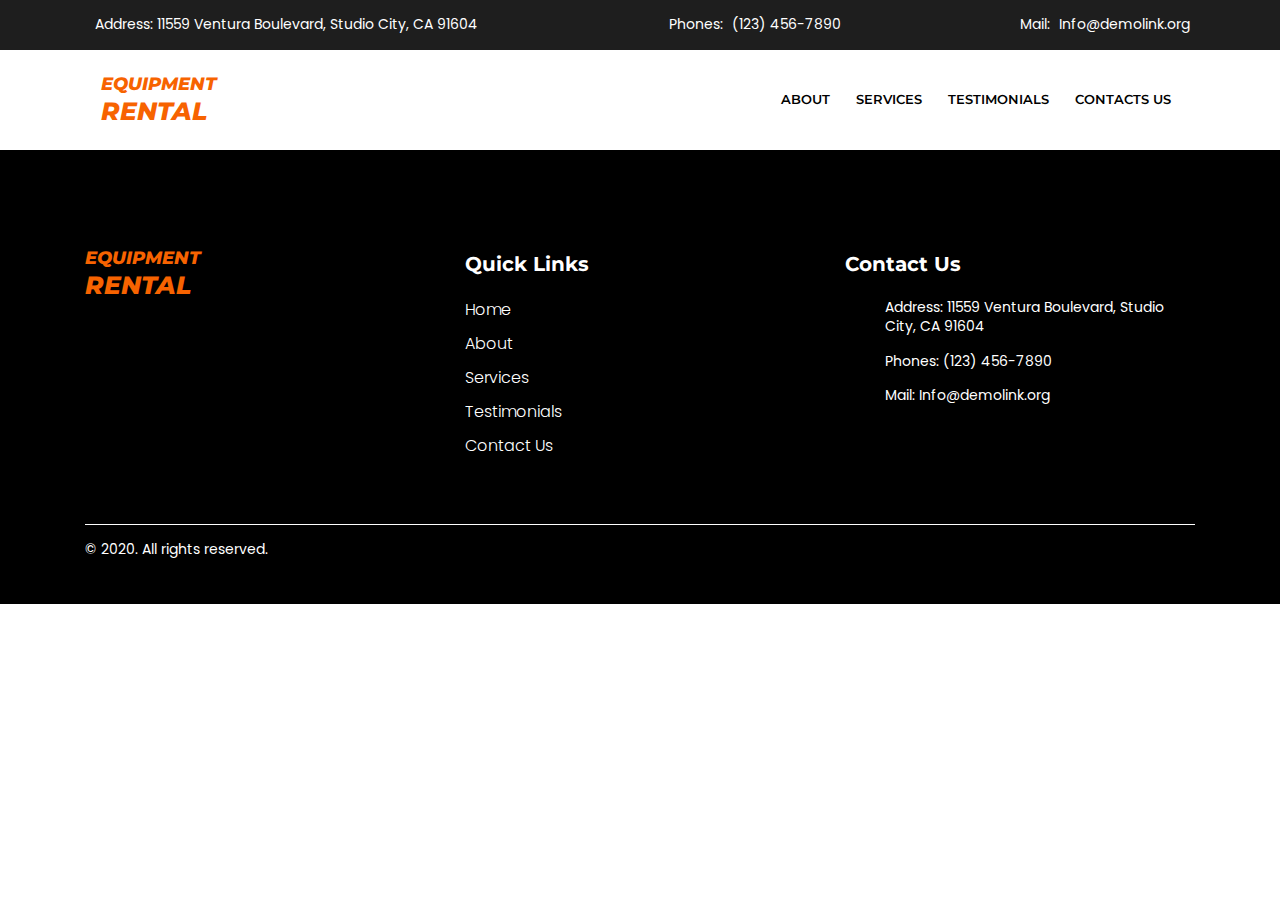
<file: projects.html>
<!DOCTYPE html>
<html lang="en">
<head>
    <meta charset="UTF-8">
    <meta name="viewport" content="width=device-width, initial-scale=1.0, maximum-scale=1.0, minimum-scale=1.0, user-scalable=no">
    <title></title>
    <!--Fonts-->
    <link href="https://fonts.googleapis.com/css?family=Montserrat:100,300,400,600,700" rel="stylesheet">
    <link href="https://fonts.googleapis.com/css?family=Roboto:300,400,500,700,900&display=swap" rel="stylesheet">
    <link href="https://fonts.googleapis.com/css?family=Poppins:200,300,400,500,600,700,800&display=swap" rel="stylesheet">
    <!--Jquery-->
    <script src="./vendor/jquery/jquery.min.js"></script>
    <!--Bootstrap 4-->
    <script src="./vendor/bootstrap/bootstrap.min.js"></script>
    <link rel="stylesheet" href="./vendor/bootstrap/bootstrap.min.css">
    <!--Font Awesome-->
    <link rel="stylesheet" href="https://use.fontawesome.com/releases/v5.7.0/css/all.css"
          integrity="sha384-lZN37f5QGtY3VHgisS14W3ExzMWZxybE1SJSEsQp9S+oqd12jhcu+A56Ebc1zFSJ" crossorigin="anonymous">
    <!--Owl Carousel-->
    <script src="./js/owl.carousel.min.js"></script>
    <link rel="stylesheet" href="./css/owl.carousel.css">
    <link rel="stylesheet" href="./css/owl.theme.default.css">
    <!--wow-->
    <link rel="stylesheet" href="./css/animate.css">
    <script src="./js/wow.js"></script>
    <!--Scripts-->
    <script src="./js/scripts.js"></script>
    <!--Styles-->
    <link rel="stylesheet" href="./css/main.css">
</head>
<body class="page-projects">
<header class="contact-line">
    <div class="container">
        <address class="d-flex flex-column flex-sm-row align-items-center justify-content-between">
            <div class="address mr-0 mr-sm-3 d-flex flex-row align-items-center">
                <i class="fas fa-map-marker-alt"></i>
                <p class="section-info m-0">Address: 11559 Ventura Boulevard, Studio City, CA 91604</p>
            </div>
            <div class="phone d-flex flex-row align-items-center">
                <i class="fas fa-phone"></i>
                <p class="section-info m-0">Phones: <a href="tel:+">(123) 456-7890</a></p>
            </div>
            <div class="mail d-flex flex-row align-items-center">
                <i class="far fa-envelope"></i>
                <p class="section-info m-0">Mail: <a href="mailto:">Info@demolink.org</a></p>
            </div>
        </address>
    </div>
</header>
<nav class="navbar navbar-expand-lg" id="siteNav">
    <div class="container">
        <a class="navbar-brand pl-3 d-flex flex-column align-items-start" href="https://arman-aleksanyan.github.io/equipmentRental/">
            <h3>EQUIPMENT</h3>
            <h4>RENTAL</h4>
        </a>
        <div class="navbar-toggler" data-toggle="collapse" data-target="#navbarNav"
             aria-controls="navbarNav"
             aria-expanded="false"
             aria-label="Toggle navigation">
            <div class="toggle">
                <div class="bar"></div>
            </div>
        </div>
        <div class="collapse navbar-collapse pr-lg-3" id="navbarNav">
            <ul class="navbar-nav">
                <li class="nav-item"><a class="nav-link" href="https://arman-aleksanyan.github.io/equipmentRental/#about">ABOUT</a></li>
                <li class="nav-item"><a class="nav-link" href="https://arman-aleksanyan.github.io/equipmentRental/#services">SERVICES</a></li>
                <li class="nav-item"><a class="nav-link" href="https://arman-aleksanyan.github.io/equipmentRental/#testimonials">TESTIMONIALS</a></li>
                <li class="nav-item"><a class="nav-link" href="https://arman-aleksanyan.github.io/equipmentRental/#contact">CONTACTS US</a></li>
            </ul>
        </div>
    </div>
</nav>

<footer>
    <div class="container">
        <div class="row">
            <div class="col-12 col-sm-4 mb-5 mb-sm-0">
                <a class="d-flex flex-column align-items-start" href="https://arman-aleksanyan.github.io/equipmentRental/">
                    <h3>EQUIPMENT</h3>
                    <h4>RENTAL</h4>
                </a>
            </div>
            <div class="col-12 col-sm-4">
                <h3 class="section-title-secondary">
                    Quick Links
                </h3>
                <ul class="list-unstyled">
                    <li><a href="https://arman-aleksanyan.github.io/equipmentRental/">Home</a></li>
                    <li><a href="https://arman-aleksanyan.github.io/equipmentRental/#about">About</a></li>
                    <li><a href="https://arman-aleksanyan.github.io/equipmentRental/#services">Services</a></li>
                    <li><a href="https://arman-aleksanyan.github.io/equipmentRental/#testimonials">Testimonials</a></li>
                    <li><a href="https://arman-aleksanyan.github.io/equipmentRental/#contact">Contact Us</a></li>
                </ul>
            </div>
            <div class="col-12 col-sm-4">
                <h3 class="section-title-secondary">
                    Contact Us
                </h3>
                <address>
                    <div class="address mr-0 mr-sm-3 d-flex flex-row align-items-center">
                        <i class="fas fa-map-marker-alt"></i>
                        <p class="section-info m-0">Address: 11559 Ventura Boulevard, Studio City, CA 91604</p>
                    </div>
                    <div class="phone d-flex flex-row align-items-center">
                        <i class="fas fa-phone"></i>
                        <p class="section-info m-0">Phones: <a href="tel:+">(123) 456-7890</a></p>
                    </div>
                    <div class="mail d-flex flex-row align-items-center">
                        <i class="far fa-envelope"></i>
                        <p class="section-info m-0">Mail: <a href="mailto:">Info@demolink.org</a></p>
                    </div>
                </address>
            </div>
        </div>
        <div class="copyright">
            <p class="section-info">
                © 2020. All rights reserved.
            </p>
        </div>
    </div>
</footer>
</body>
</html>
</file>
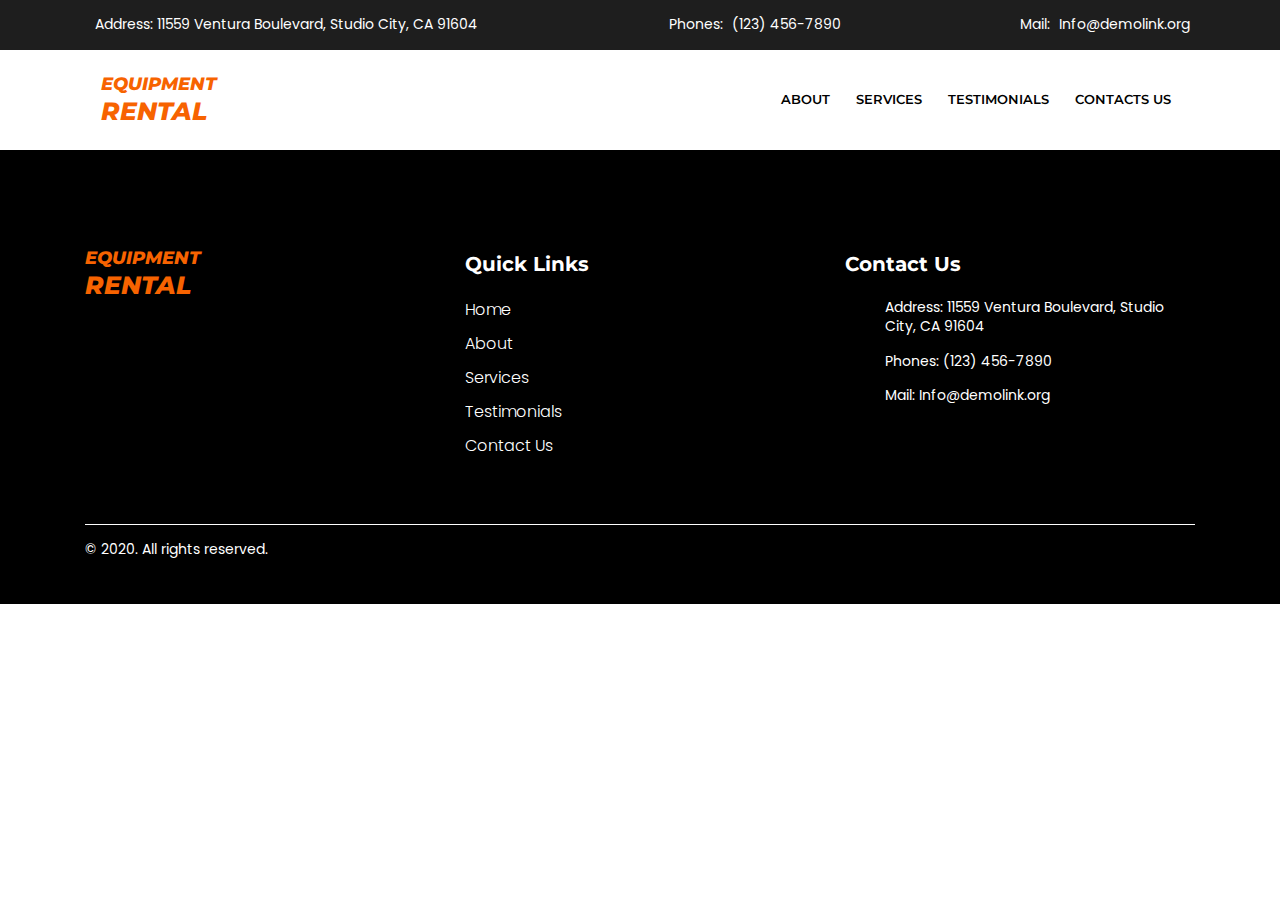
<file: services.html>
<!DOCTYPE html>
<html lang="en">
<head>
    <meta charset="UTF-8">
    <meta name="viewport" content="width=device-width, initial-scale=1.0, maximum-scale=1.0, minimum-scale=1.0, user-scalable=no">
    <title></title>
    <!--Fonts-->
    <link href="https://fonts.googleapis.com/css?family=Montserrat:100,300,400,600,700" rel="stylesheet">
    <link href="https://fonts.googleapis.com/css?family=Roboto:300,400,500,700,900&display=swap" rel="stylesheet">
    <link href="https://fonts.googleapis.com/css?family=Poppins:200,300,400,500,600,700,800&display=swap" rel="stylesheet">
    <!--Jquery-->
    <script src="./vendor/jquery/jquery.min.js"></script>
    <!--Bootstrap 4-->
    <script src="./vendor/bootstrap/bootstrap.min.js"></script>
    <link rel="stylesheet" href="./vendor/bootstrap/bootstrap.min.css">
    <!--Font Awesome-->
    <link rel="stylesheet" href="https://use.fontawesome.com/releases/v5.7.0/css/all.css"
          integrity="sha384-lZN37f5QGtY3VHgisS14W3ExzMWZxybE1SJSEsQp9S+oqd12jhcu+A56Ebc1zFSJ" crossorigin="anonymous">
    <!--Owl Carousel-->
    <script src="./js/owl.carousel.min.js"></script>
    <link rel="stylesheet" href="./css/owl.carousel.css">
    <link rel="stylesheet" href="./css/owl.theme.default.css">
    <!--wow-->
    <link rel="stylesheet" href="./css/animate.css">
    <script src="./js/wow.js"></script>
    <!--Scripts-->
    <script src="./js/scripts.js"></script>
    <!--Styles-->
    <link rel="stylesheet" href="./css/main.css">
</head>
<body class="page-services">
<header class="contact-line">
    <div class="container">
        <address class="d-flex flex-column flex-sm-row align-items-center justify-content-between">
            <div class="address mr-0 mr-sm-3 d-flex flex-row align-items-center">
                <i class="fas fa-map-marker-alt"></i>
                <p class="section-info m-0">Address: 11559 Ventura Boulevard, Studio City, CA 91604</p>
            </div>
            <div class="phone d-flex flex-row align-items-center">
                <i class="fas fa-phone"></i>
                <p class="section-info m-0">Phones: <a href="tel:+">(123) 456-7890</a></p>
            </div>
            <div class="mail d-flex flex-row align-items-center">
                <i class="far fa-envelope"></i>
                <p class="section-info m-0">Mail: <a href="mailto:">Info@demolink.org</a></p>
            </div>
        </address>
    </div>
</header>
<nav class="navbar navbar-expand-lg" id="siteNav">
    <div class="container">
        <a class="navbar-brand pl-3 d-flex flex-column align-items-start" href="https://arman-aleksanyan.github.io/equipmentRental/">
            <h3>EQUIPMENT</h3>
            <h4>RENTAL</h4>
        </a>
        <div class="navbar-toggler" data-toggle="collapse" data-target="#navbarNav"
             aria-controls="navbarNav"
             aria-expanded="false"
             aria-label="Toggle navigation">
            <div class="toggle">
                <div class="bar"></div>
            </div>
        </div>
        <div class="collapse navbar-collapse pr-lg-3" id="navbarNav">
            <ul class="navbar-nav">
                <li class="nav-item"><a class="nav-link" href="https://arman-aleksanyan.github.io/equipmentRental/#about">ABOUT</a></li>
                <li class="nav-item"><a class="nav-link" href="https://arman-aleksanyan.github.io/equipmentRental/#services">SERVICES</a></li>
                <li class="nav-item"><a class="nav-link" href="https://arman-aleksanyan.github.io/equipmentRental/#testimonials">TESTIMONIALS</a></li>
                <li class="nav-item"><a class="nav-link" href="https://arman-aleksanyan.github.io/equipmentRental/#contact">CONTACTS US</a></li>
            </ul>
        </div>
    </div>
</nav>

<footer>
    <div class="container">
        <div class="row">
            <div class="col-12 col-sm-4 mb-5 mb-sm-0">
                <a class="d-flex flex-column align-items-start" href="https://arman-aleksanyan.github.io/equipmentRental/">
                    <h3>EQUIPMENT</h3>
                    <h4>RENTAL</h4>
                </a>
            </div>
            <div class="col-12 col-sm-4">
                <h3 class="section-title-secondary">
                    Quick Links
                </h3>
                <ul class="list-unstyled">
                    <li><a href="https://arman-aleksanyan.github.io/equipmentRental/">Home</a></li>
                    <li><a href="https://arman-aleksanyan.github.io/equipmentRental/#about">About</a></li>
                    <li><a href="https://arman-aleksanyan.github.io/equipmentRental/#services">Services</a></li>
                    <li><a href="https://arman-aleksanyan.github.io/equipmentRental/#testimonials">Testimonials</a></li>
                    <li><a href="https://arman-aleksanyan.github.io/equipmentRental/#contact">Contact Us</a></li>
                </ul>
            </div>
            <div class="col-12 col-sm-4">
                <h3 class="section-title-secondary">
                    Contact Us
                </h3>
                <address>
                    <div class="address mr-0 mr-sm-3 d-flex flex-row align-items-center">
                        <i class="fas fa-map-marker-alt"></i>
                        <p class="section-info m-0">Address: 11559 Ventura Boulevard, Studio City, CA 91604</p>
                    </div>
                    <div class="phone d-flex flex-row align-items-center">
                        <i class="fas fa-phone"></i>
                        <p class="section-info m-0">Phones: <a href="tel:+">(123) 456-7890</a></p>
                    </div>
                    <div class="mail d-flex flex-row align-items-center">
                        <i class="far fa-envelope"></i>
                        <p class="section-info m-0">Mail: <a href="mailto:">Info@demolink.org</a></p>
                    </div>
                </address>
            </div>
        </div>
        <div class="copyright">
            <p class="section-info">
                © 2020. All rights reserved.
            </p>
        </div>
    </div>
</footer>
</body>
</html>
</file>
<file: css/main.css>
a:hover {
  text-decoration: none; }

section {
  padding: 70px 0; }

h2.section-title {
  font-weight: 600;
  font-style: normal;
  font-family: 'Montserrat', sans-serif;
  color: #222222;
  font-size: 36px;
  line-height: 1.2;
  letter-spacing: 0px;
  margin-bottom: 30px; }

.section-title-line {
  height: 3px;
  width: 100px;
  background-color: #f76300;
  margin-bottom: 20px; }

h3.section-title-secondary {
  font-weight: 700;
  font-style: normal;
  font-family: 'Montserrat', sans-serif;
  color: #222222;
  font-size: 20px;
  line-height: 1.4;
  letter-spacing: 0px; }

p.section-info {
  font-weight: 400;
  font-style: normal;
  font-family: 'Poppins', sans-serif;
  color: #000000;
  font-size: 14px;
  line-height: 1.4;
  letter-spacing: 0px; }

h5.section-info-secondary {
  color: #181818;
  font-weight: 400;
  text-transform: uppercase;
  font-family: 'Montserrat', sans-serif;
  font-size: 18px; }

button.orange-button {
  font-family: 'Montserrat', sans-serif;
  cursor: pointer;
  text-transform: uppercase;
  font-weight: 400;
  letter-spacing: 1px;
  font-size: 15px;
  padding: 22px 38px;
  text-align: center;
  border: 0;
  background-color: #f76300;
  color: #FFFFFF; }
  button.orange-button:hover {
    -webkit-transition: 0.4s ease;
    transition: 0.4s ease;
    background-color: #000000;
    color: #FFFFFF;
    text-decoration: none; }

button.transparent-button {
  font-family: 'Montserrat', sans-serif;
  cursor: pointer;
  text-transform: uppercase;
  font-weight: 500;
  letter-spacing: 1px;
  padding: 20px 36px;
  font-size: 15px;
  text-align: center;
  border: 2px solid #000000;
  background-color: transparent;
  color: #000000; }
  button.transparent-button:hover {
    -webkit-transition: 0.4s ease;
    transition: 0.4s ease;
    color: #FFFFFF;
    background-color: #000000;
    text-decoration: none; }

html {
  height: 100%; }

body {
  position: relative;
  min-height: 100%;
  opacity: 0;
  font-family: 'Montserrat', sans-serif;
  font-weight: 300;
  -webkit-transition: all 1s linear;
  transition: all 1s linear; }
  body.animated {
    opacity: 1; }

main {
  position: relative; }

nav {
  z-index: 1001; }
  nav.navbar {
    height: 100px;
    left: 0;
    right: 0;
    background-color: #FFFFFF;
    -webkit-transition: all 1s ease;
    transition: all 1s ease;
    padding-left: 0;
    padding-right: 0; }
    nav.navbar .navbar-toggler .toggle {
      width: 30px;
      height: 30px;
      display: -webkit-box;
      display: -ms-flexbox;
      display: flex;
      -webkit-box-pack: center;
          -ms-flex-pack: center;
              justify-content: center;
      -webkit-box-align: center;
          -ms-flex-align: center;
              align-items: center;
      z-index: 10; }
      nav.navbar .navbar-toggler .toggle .bar {
        position: relative;
        width: 22px;
        height: 2px;
        background: #f76300; }
        nav.navbar .navbar-toggler .toggle .bar:before, nav.navbar .navbar-toggler .toggle .bar:after {
          content: '';
          position: absolute;
          width: 100%;
          height: 100%;
          background: inherit;
          left: 0;
          -webkit-transform-origin: center center;
                  transform-origin: center center;
          -webkit-transition: top .25s ease, bottom .25s ease, -webkit-transform .25s ease;
          transition: top .25s ease, bottom .25s ease, -webkit-transform .25s ease;
          transition: transform .25s ease, top .25s ease, bottom .25s ease;
          transition: transform .25s ease, top .25s ease, bottom .25s ease, -webkit-transform .25s ease; }
        nav.navbar .navbar-toggler .toggle .bar:before {
          top: -8px; }
        nav.navbar .navbar-toggler .toggle .bar:after {
          bottom: -8px; }
      nav.navbar .navbar-toggler .toggle.clicked .bar {
        background: transparent; }
        nav.navbar .navbar-toggler .toggle.clicked .bar:before, nav.navbar .navbar-toggler .toggle.clicked .bar:after {
          background: #000; }
        nav.navbar .navbar-toggler .toggle.clicked .bar:before {
          -webkit-transform: rotate(45deg);
                  transform: rotate(45deg);
          top: 0;
          background: #f76300; }
        nav.navbar .navbar-toggler .toggle.clicked .bar:after {
          -webkit-transform: rotate(-45deg);
                  transform: rotate(-45deg);
          bottom: 0;
          background: #f76300; }
    nav.navbar.sticky {
      position: fixed;
      height: 90px;
      top: 0;
      left: 0;
      right: 0;
      background-color: #FFFFFF;
      -webkit-box-shadow: 0 3px 6px 0 rgba(0, 0, 0, 0.16);
              box-shadow: 0 3px 6px 0 rgba(0, 0, 0, 0.16);
      z-index: 1001; }
      nav.navbar.sticky .navbar-collapse ul li a.nav-link {
        font-size: 13px; }
    nav.navbar a.navbar-brand {
      margin: 0;
      padding: 0;
      -webkit-transition: all 1s ease;
      transition: all 1s ease;
      cursor: pointer;
      display: -webkit-box;
      display: -ms-flexbox;
      display: flex;
      -webkit-box-align: center;
          -ms-flex-align: center;
              align-items: center; }
      nav.navbar a.navbar-brand h3 {
        font-weight: 800;
        font-family: 'Montserrat', sans-serif;
        color: #f76300;
        font-size: 18px;
        line-height: 0.9;
        letter-spacing: 0px;
        font-style: italic; }
      nav.navbar a.navbar-brand h4 {
        font-weight: 800;
        font-family: 'Montserrat', sans-serif;
        color: #f76300;
        font-size: 25px;
        line-height: 0.9;
        letter-spacing: 0px;
        font-style: italic;
        margin-bottom: 0; }
    nav.navbar .navbar-collapse {
      -webkit-box-pack: end;
          -ms-flex-pack: end;
              justify-content: flex-end; }
      nav.navbar .navbar-collapse ul li + li {
        margin-left: 10px; }
      nav.navbar .navbar-collapse ul li.active a.nav-link {
        color: #000000; }
      nav.navbar .navbar-collapse ul li a.nav-link {
        cursor: pointer;
        font-size: 13px;
        font-weight: 600;
        color: #000000;
        -webkit-transition: all 0.3s linear;
        transition: all 0.3s linear; }
        nav.navbar .navbar-collapse ul li a.nav-link.active {
          color: #C0B283; }
        nav.navbar .navbar-collapse ul li a.nav-link:hover {
          color: #f76300; }
      nav.navbar .navbar-collapse.collapsing, nav.navbar .navbar-collapse.show {
        background-color: white; }
        nav.navbar .navbar-collapse.collapsing ul li, nav.navbar .navbar-collapse.show ul li {
          padding: 7px 0;
          margin: 0;
          text-align: center; }
          nav.navbar .navbar-collapse.collapsing ul li a.nav-link, nav.navbar .navbar-collapse.show ul li a.nav-link {
            color: #000;
            text-transform: uppercase;
            font-size: 14px; }
            nav.navbar .navbar-collapse.collapsing ul li a.nav-link.page-link, nav.navbar .navbar-collapse.show ul li a.nav-link.page-link {
              max-width: 120px;
              margin: 0 auto; }

.box {
  width: 300px;
  height: 200px;
  background: #dedede;
  -webkit-transition-property: -webkit-box-shadow,-webkit-transform;
  transition-property: -webkit-box-shadow,-webkit-transform;
  transition-property: box-shadow,transform;
  transition-property: box-shadow,transform,-webkit-box-shadow,-webkit-transform;
  -webkit-transition-duration: 600ms;
          transition-duration: 600ms;
  -webkit-transition-timing-function: cubic-bezier(0.16, 1, 0.29, 0.99);
          transition-timing-function: cubic-bezier(0.16, 1, 0.29, 0.99);
  -webkit-box-shadow: 0 2px 8px rgba(0, 0, 0, 0.05);
          box-shadow: 0 2px 8px rgba(0, 0, 0, 0.05); }
  .box:hover {
    -webkit-box-shadow: 0 12px 30px 0 rgba(0, 0, 0, 0.2);
            box-shadow: 0 12px 30px 0 rgba(0, 0, 0, 0.2); }

header.contact-line {
  padding: 15px 0;
  background-color: #1e1e1e; }
  header.contact-line address {
    margin: 0; }
    header.contact-line address i {
      color: #f76300;
      font-size: 25px;
      margin: 0 5px; }
    header.contact-line address p {
      font-size: 14px;
      color: #FFFFFF; }
      header.contact-line address p a {
        color: inherit;
        margin: 0 5px; }
        header.contact-line address p a:hover {
          -webkit-transition: 0.4s ease;
          transition: 0.4s ease;
          color: #f76300; }

section.hero {
  background-image: url(../img/hero-bg.jpg);
  background-repeat: no-repeat;
  background-size: cover;
  background-position: 100% 100%;
  text-align: center;
  padding: 150px 0; }
  section.hero h3.section-title-secondary {
    color: #f76300; }
  section.hero h1 {
    font-weight: 700;
    font-style: normal;
    font-family: 'Montserrat', sans-serif;
    color: #ffffff;
    font-size: 56px;
    line-height: 1.2;
    letter-spacing: 0px;
    max-width: 80%;
    margin: 0 auto;
    margin-bottom: 40px; }
  section.hero h4 {
    color: #FFFFFF;
    margin-bottom: 40px; }

section.our-services .card + .card {
  margin-top: 20px; }

section.our-services img {
  margin-bottom: 30px; }

section.our-services .card-body {
  padding: 40px 30px; }

section.our-services .btn-link:hover {
  outline: none;
  text-decoration: none; }
  section.our-services .btn-link:hover h3.section-title-secondary {
    -webkit-transition: 0.4s ease;
    transition: 0.4s ease;
    color: #f76300; }

section.our-services .btn-link:active {
  outline: none;
  text-decoration: none; }

section.our-services .btn-link:focus {
  outline: none;
  text-decoration: none; }

section.our-services .btn-link h3.section-title-secondary {
  margin-bottom: 0; }

section.counter-line {
  text-align: center;
  background-image: url(../img/counter-line-bg.jpg);
  background-repeat: no-repeat;
  background-size: cover;
  background-position: 100% 100%;
  padding: 150px 0; }
  section.counter-line h2.section-title {
    color: #FFFFFF;
    font-size: 55px;
    margin-bottom: 20px; }
  section.counter-line p.section-info {
    color: #FFFFFF;
    margin-bottom: 0; }

section.equipment-company .icon {
  margin-right: 20px; }

section.consultation {
  background-image: url(../img/consultation-bg.jpg);
  background-repeat: no-repeat;
  background-size: cover;
  background-position: 100% 100%;
  text-align: center; }
  section.consultation h2.section-title {
    color: #FFFFFF; }
  section.consultation h3.section-title-secondary {
    color: #FFFFFF;
    margin-bottom: 0; }
    section.consultation h3.section-title-secondary a {
      color: inherit; }
      section.consultation h3.section-title-secondary a:hover {
        -webkit-transition: 0.4s ease;
        transition: 0.4s ease;
        color: #000000; }

section.rental .section-title-line {
  margin: 0 auto;
  margin-bottom: 30px; }

section.rental .rental-wrap {
  border: 2px solid #f4f4f4;
  padding: 40px;
  text-align: center;
  min-height: 100%; }
  section.rental .rental-wrap:hover {
    -webkit-transition: 0.4s ease;
    transition: 0.4s ease;
    border-color: #f76300; }

section.testimonials {
  background-image: url(../img/testimonials-bg.jpg);
  background-repeat: no-repeat;
  background-size: cover;
  background-position: 100% 100%;
  text-align: center; }
  section.testimonials .section-title-line {
    margin: 0 auto;
    margin-bottom: 40px; }
  section.testimonials .owl-carousel {
    max-width: 70%;
    margin: 0 auto; }
    section.testimonials .owl-carousel h3.section-title-secondary {
      margin-bottom: 30px; }
    section.testimonials .owl-carousel h4 {
      font-weight: 700;
      font-style: normal;
      font-family: 'Montserrat', sans-serif;
      color: #1e1e1e;
      font-size: 20px;
      line-height: 1.4;
      letter-spacing: 0px; }
    section.testimonials .owl-carousel p.section-info {
      color: #f76300; }
  section.testimonials .owl-theme .owl-dots {
    display: none; }
  section.testimonials .owl-carousel .owl-nav button.owl-prev:hover, section.testimonials .owl-carousel .owl-nav button.owl-next:hover, section.testimonials .owl-carousel button.owl-dot:hover {
    background-color: transparent; }
    section.testimonials .owl-carousel .owl-nav button.owl-prev:hover span, section.testimonials .owl-carousel .owl-nav button.owl-next:hover span, section.testimonials .owl-carousel button.owl-dot:hover span {
      -webkit-transition: 0.4s ease;
      transition: 0.4s ease;
      color: #f76300; }
  section.testimonials .owl-carousel .owl-nav button.owl-prev span, section.testimonials .owl-carousel .owl-nav button.owl-next span, section.testimonials .owl-carousel button.owl-dot span {
    font-size: 40px; }

section.featured-equipment {
  text-align: center; }
  section.featured-equipment .section-title-line {
    margin: 0 auto;
    margin-bottom: 40px; }
  section.featured-equipment .featured-equipment-wrap {
    border: 2px solid #f3f3f3;
    padding: 30px; }
    section.featured-equipment .featured-equipment-wrap:hover {
      border-color: #f76300;
      -webkit-transition: 0.4s ease;
      transition: 0.4s ease; }
    section.featured-equipment .featured-equipment-wrap img {
      margin-bottom: 30px;
      border-bottom: 1px solid #1e1e1e;
      max-width: 100%;
      padding-bottom: 20px; }
    section.featured-equipment .featured-equipment-wrap h3.section-title-secondary {
      color: #f76300; }

section.contacts {
  background-image: url(../img/rent-equipment-bg.jpg);
  background-repeat: no-repeat;
  background-size: cover;
  background-position: 100% 100%; }
  section.contacts h2.section-title {
    color: #FFFFFF; }
  section.contacts form input {
    height: 50px;
    border-radius: 0;
    border-bottom: 0; }
  section.contacts form textarea {
    height: 150px;
    border-radius: 0;
    border-bottom: 0; }
  section.contacts form button {
    margin-top: 20px; }

section.our-team h2.section-title {
  text-align: center; }

section.our-team .section-title-line {
  margin: 0 auto;
  margin-bottom: 50px; }

section.our-team img {
  margin-bottom: 20px; }

section.free-insperation {
  background-image: url(../img/free-insperation-bg.jpg);
  background-repeat: no-repeat;
  background-size: cover;
  background-position: 100% 100%;
  padding: 100px 0; }
  section.free-insperation h2.section-title {
    color: #FFFFFF;
    margin-bottom: 20px; }
  section.free-insperation p.section-info {
    color: #FFFFFF;
    margin-bottom: 0; }
  section.free-insperation button.transparent-button {
    border-color: #FFFFFF;
    color: #FFFFFF; }
    section.free-insperation button.transparent-button:hover {
      border-color: #000000; }

section.contact-line address .address-wrap {
  display: -webkit-box;
  display: -ms-flexbox;
  display: flex; }
  section.contact-line address .address-wrap .icon {
    margin-right: 15px; }
  section.contact-line address .address-wrap ul {
    margin-bottom: 0; }
    section.contact-line address .address-wrap ul li + li {
      margin-top: 10px; }
    section.contact-line address .address-wrap ul li p {
      margin-bottom: 0; }
      section.contact-line address .address-wrap ul li p a {
        color: inherit; }
        section.contact-line address .address-wrap ul li p a:hover {
          color: #f76300;
          -webkit-transition: 0.4s ease;
          transition: 0.4s ease; }

footer {
  background-color: #000000;
  padding: 100px 0 30px 0; }
  footer h3 {
    font-weight: 800;
    font-family: 'Montserrat', sans-serif;
    color: #f76300;
    font-size: 18px;
    line-height: 0.9;
    letter-spacing: 0px;
    font-style: italic; }
  footer h4 {
    font-weight: 800;
    font-family: 'Montserrat', sans-serif;
    color: #f76300;
    font-size: 25px;
    line-height: 0.9;
    letter-spacing: 0px;
    font-style: italic;
    margin-bottom: 0; }
  footer h3.section-title-secondary {
    color: #FFFFFF;
    margin-bottom: 20px; }
  footer ul li + li {
    margin-top: 10px; }
  footer ul li a {
    font-family: 'Poppins', sans-serif;
    color: #FFFFFF; }
    footer ul li a:hover {
      color: #f76300;
      -webkit-transition: 0.4s ease;
      transition: 0.4s ease; }
  footer address .phone {
    margin: 15px 0; }
  footer address i {
    color: #f76300;
    font-size: 20px;
    min-width: 30px;
    margin-right: 10px; }
  footer address p.section-info {
    color: #FFFFFF; }
    footer address p.section-info a {
      color: inherit; }
      footer address p.section-info a:hover {
        color: #f76300;
        -webkit-transition: 0.4s ease;
        transition: 0.4s ease; }
  footer .copyright {
    border-top: 1px solid #fefefe;
    padding: 15px 0;
    margin-top: 50px; }
    footer .copyright p.section-info {
      color: #FFFFFF;
      margin-bottom: 0; }

@media (max-width: 575px) {
  header.contact-line {
    display: none; }
  section.hero {
    padding: 70px 0; }
  section.hero h1 {
    max-width: 100%;
    font-size: 45px; }
  section.our-services img {
    max-width: 100%; }
  section.rental img {
    max-width: 100%; }
  section.free-insperation button.transparent-button {
    margin-top: 20px; }
  section.contact-line address .address-wrap + .address-wrap {
    margin-top: 20px; } }

@media (max-width: 991px) {
  nav.sticky a.navbar-brand {
    width: 180px; } }
</file>
